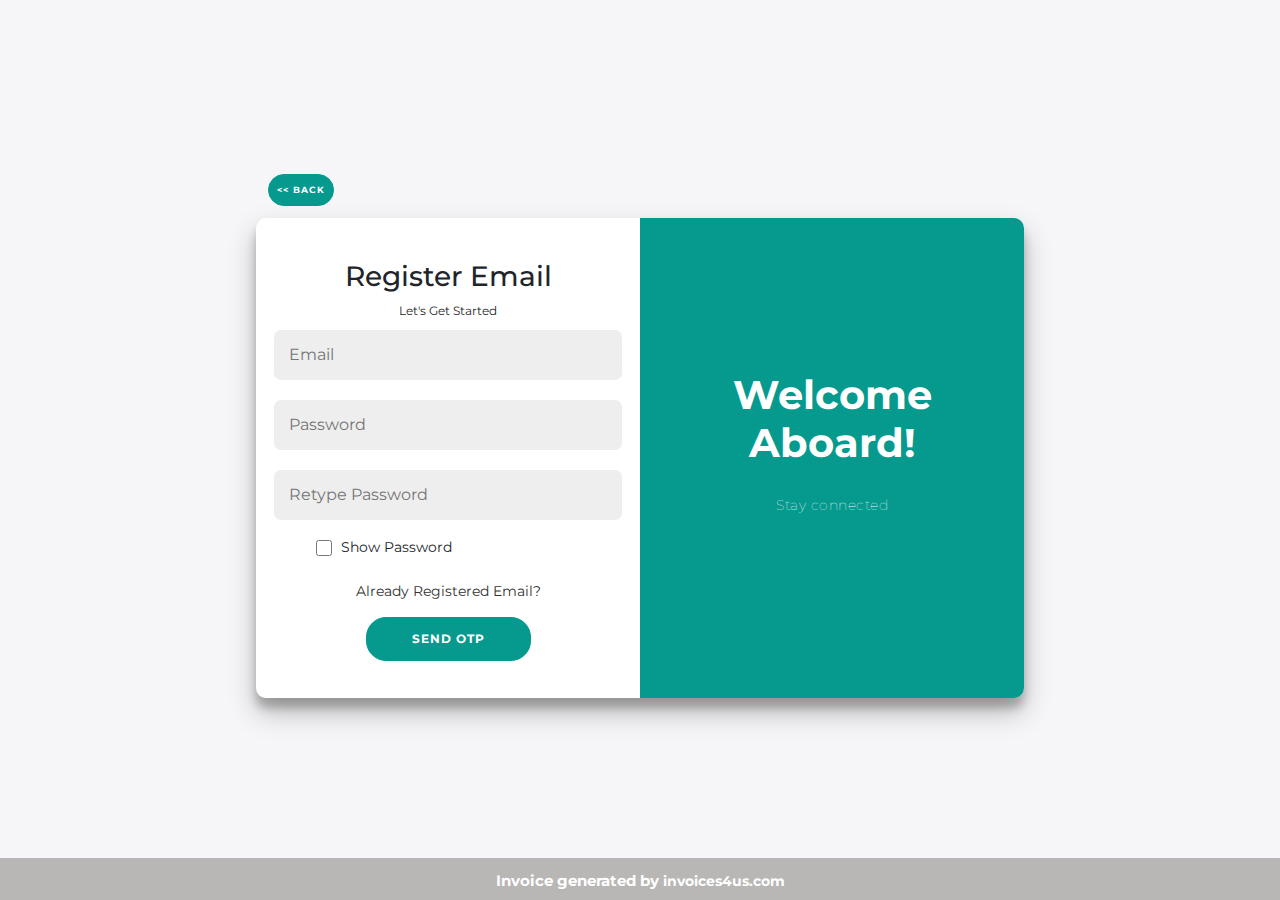
<file: addCompany.html>
<!DOCTYPE html>
<html lang="en">
<head>
  <meta charset="UTF-8">
  <meta http-equiv="X-UA-Compatible" content="IE=edge">
  <meta name="viewport" content="width=device-width, initial-scale=1.0">
  <link rel="stylesheet" href="css/boxicons.min.css">
  <script src="scripts/url.js"></script>
  <script src="js/jquery-3.6.1.min.js"></script>
  <script src="js/bootstrap.min.js"></script>
  <script src="scripts/index.js"></script>
  <link rel="stylesheet" href="css/footer.css">


   <!-- Font-awesome link -->
   <link rel="stylesheet" href="https://cdnjs.cloudflare.com/ajax/libs/font-awesome/4.7.0/css/font-awesome.min.css">

   <script src="https://cdn.jsdelivr.net/npm/bootstrap@5.1.3/dist/js/bootstrap.bundle.min.js"
  integrity="sha384-ka7Sk0Gln4gmtz2MlQnikT1wXgYsOg+OMhuP+IlRH9sENBO0LRn5q+8nbTov4+1p"
  crossorigin="anonymous"></script>
  <title>Register Company</title>

  <link rel="icon" href="/images/logo_transparent.png" type="image/icon type">
  <link rel="stylesheet" href="css/style.css">
  <link href="css/bootstrap.min.css" rel="stylesheet">

  <link rel="stylesheet" href="css/styleLogin.css">
</head>
<style>
    .blink {
      background-color: #1c87c9;
      -webkit-border-radius: 60px;
    }
    @keyframes glowing {
      0% {
        background-color: #56debe;
        box-shadow: 0 0 5px #56debe;
      }
      50% {
        background-color: #2db6aa;
        box-shadow: 0 0 20px #2db6aa;
      }
      100% {
        background-color: #56debe;
        box-shadow: 0 0 5px #56debe;
      }
    }
    .blink {
      animation: glowing 1300ms infinite;
    }
  </style>
<script>
    if (!localStorage.getItem('token')) {
      window.location.href = 'register.html'; 
    }
  </script>
<body onload="getCompanyInfo(),getRegisterEmail()">

<button class="back-btn" onclick="history.back()"><< Back</button>

<div class="icon">
	<svg xmlns="http://www.w3.org/2000/svg" width="16" height="16" fill="currentColor"
		class="bi bi-info-circle blink" viewBox="0 0 16 16" id="myinfo"
		style="margin-left: 42rem; margin-top: -50px;color: #069A8E;">
		<path d="M8 15A7 7 0 1 1 8 1a7 7 0 0 1 0 14zm0 1A8 8 0 1 0 8 0a8 8 0 0 0 0 16z" />
		<path
			d="m8.93 6.588-2.29.287-.082.38.45.083c.294.07.352.176.288.469l-.738 3.468c-.194.897.105 1.319.808 1.319.545 0 1.178-.252 1.465-.598l.088-.416c-.2.176-.492.246-.686.246-.275 0-.375-.193-.304-.533L8.93 6.588zM9 4.5a1 1 0 1 1-2 0 1 1 0 0 1 2 0z" />
	</svg>
</div>

<div class="container" id="container">
	<div class="form-container sign-in-container" >
		<form action="#">
			<h4><b>Register Company</b></h4>
			<span>Add Your Company Information</span>
			
			<input type="email" style="padding: 4px; padding-left: 10px" id="email" placeholder="Email" />
			<input type="text" style="padding: 4px; padding-left: 10px" id="companyName" placeholder="Company Name" />
			<input type="text" style="padding: 4px; padding-left: 10px" id="address" placeholder="Company Address" />
			
      <div style="display: grid; grid-template-columns: auto auto; gap: 10px;">
			  <input type="text" style="padding: 4px; padding-left: 10px" id="phone" name="company_phone" placeholder="Phone No" value="" />
		
			  <input type="text" style="padding: 4px; padding-left: 10px" id="gstin" name="gst" placeholder="Gst/Tin" minlength="12" maxlength="15" title="Enter Registered Company Verified Number, eg: gst no, tin no"/>
      </div>
      <textarea style="background-color: #eee;border: none;border-radius: 7px;padding: 13px 15px;
      margin: 10px 0;width: 100%;padding: 4px; padding-left: 10px;" id="terms" name="comp_terms" placeholder="Terms and Conditions" title="Enter company's terms and conditions"></textarea>
      
              <input type="hidden" value="123.456" name="ip_address" id="ip_address" >
			
              <br>
	
			<button style="padding: 10px;width:100%" onclick="validateAddCompany()" id="addCompany">Done</button>
		  </form>
	</div>
	<div class="overlay-container">
		<div class="overlay">			
			<div class="overlay-panel overlay-right">
				<h1>Invoices4us</h1>
				<p>Invoices are now way more faster then you think</p>
			</div>
		</div>
	</div>
</div>

<div>
	<footer class="footer-login mt-5">
		<div class="container-fluid text-center mt-1 pb-2 pt-2">
			<div class="row">
				<span class="footer-content">Invoice generated by <a style="font-weight: bold;
					color: white;text-decoration: none;" href="http://invoices4us.com/">invoices4us.com</a></span>
			</div>
		</div>
	</footer>
</div>
</body>

<div id="infoModal" class="modal" tabindex="-1" role="dialog">
  <div class="modal-dialog" role="document">
      <div class="modal-content">
          <div class="modal-header">
              <h5 class="modal-title">Information</h5>
          </div>
          <div class="modal-body" style="padding: 1rem;">
              <p style="margin: 0;">
                  1. Enter phone number with country code<br>
                  2. Enter registered company number as gst or tin number (optional) <br>
                  eg: Axin38zsodh4 [ length limit of minimun-12 and max-15 characters ]<br>
                  3. Enter Terms and conditions for the company<br>
                  eg: No return of products are applicable or company is not responsible for any damage after purchase<br>
                  4. All fields are editable while creating invoice or work order except registered email id
              </p>
          </div>
          <div class="modal-footer">
              <span onclick="closeModal()" style="cursor: pointer; font-size: 12px; padding: 4px; background-color: #069A8E; color: #fff;">
                  Close
              </span>
          </div>
      </div>
  </div>
</div>


</html>
 
  <script>
   function validateAddCompany() {
    var comp_email = document.getElementById('email').value;
    var Company_name = document.getElementById('companyName').value;
    var company_add = document.getElementById('address').value;
    var company_phone = document.getElementById('phone').value;
    var comp_terms = document.getElementById('terms').value;
    var gstin = document.getElementById('gstin').value.length;
    
    if (!comp_email || !Company_name || !company_add || !company_phone || !comp_terms) {
        alert('All fields are required.');
        return;
    }
    
    // Validate phone number (maximum length of 15 digits)
    var phoneNumberRegex = /^$|^\+?[1-9][0-9]{9,12}$/;
    if (!phoneNumberRegex.test(company_phone)) {
        alert('Invalid phone number');
        return;
    }
    addCompanyInfo();
}



  // working for information icon 
    document.getElementById("myinfo").addEventListener("click", function() {
        var modal = document.getElementById("infoModal");
        modal.style.display = "block";
    });

    var closeButton = document.querySelector("#infoModal .close");
    closeButton.addEventListener("click", function() {
        var modal = document.getElementById("infoModal");
        modal.style.display = "none";
    });

    window.addEventListener("click", function(event) {
        var modal = document.getElementById("infoModal");
        if (event.target == modal) {
            modal.style.display = "none";
        }
    });

    function closeModal() {
        var modal = document.getElementById("infoModal");
        modal.style.display = "none";
    }

  </script>
</file>
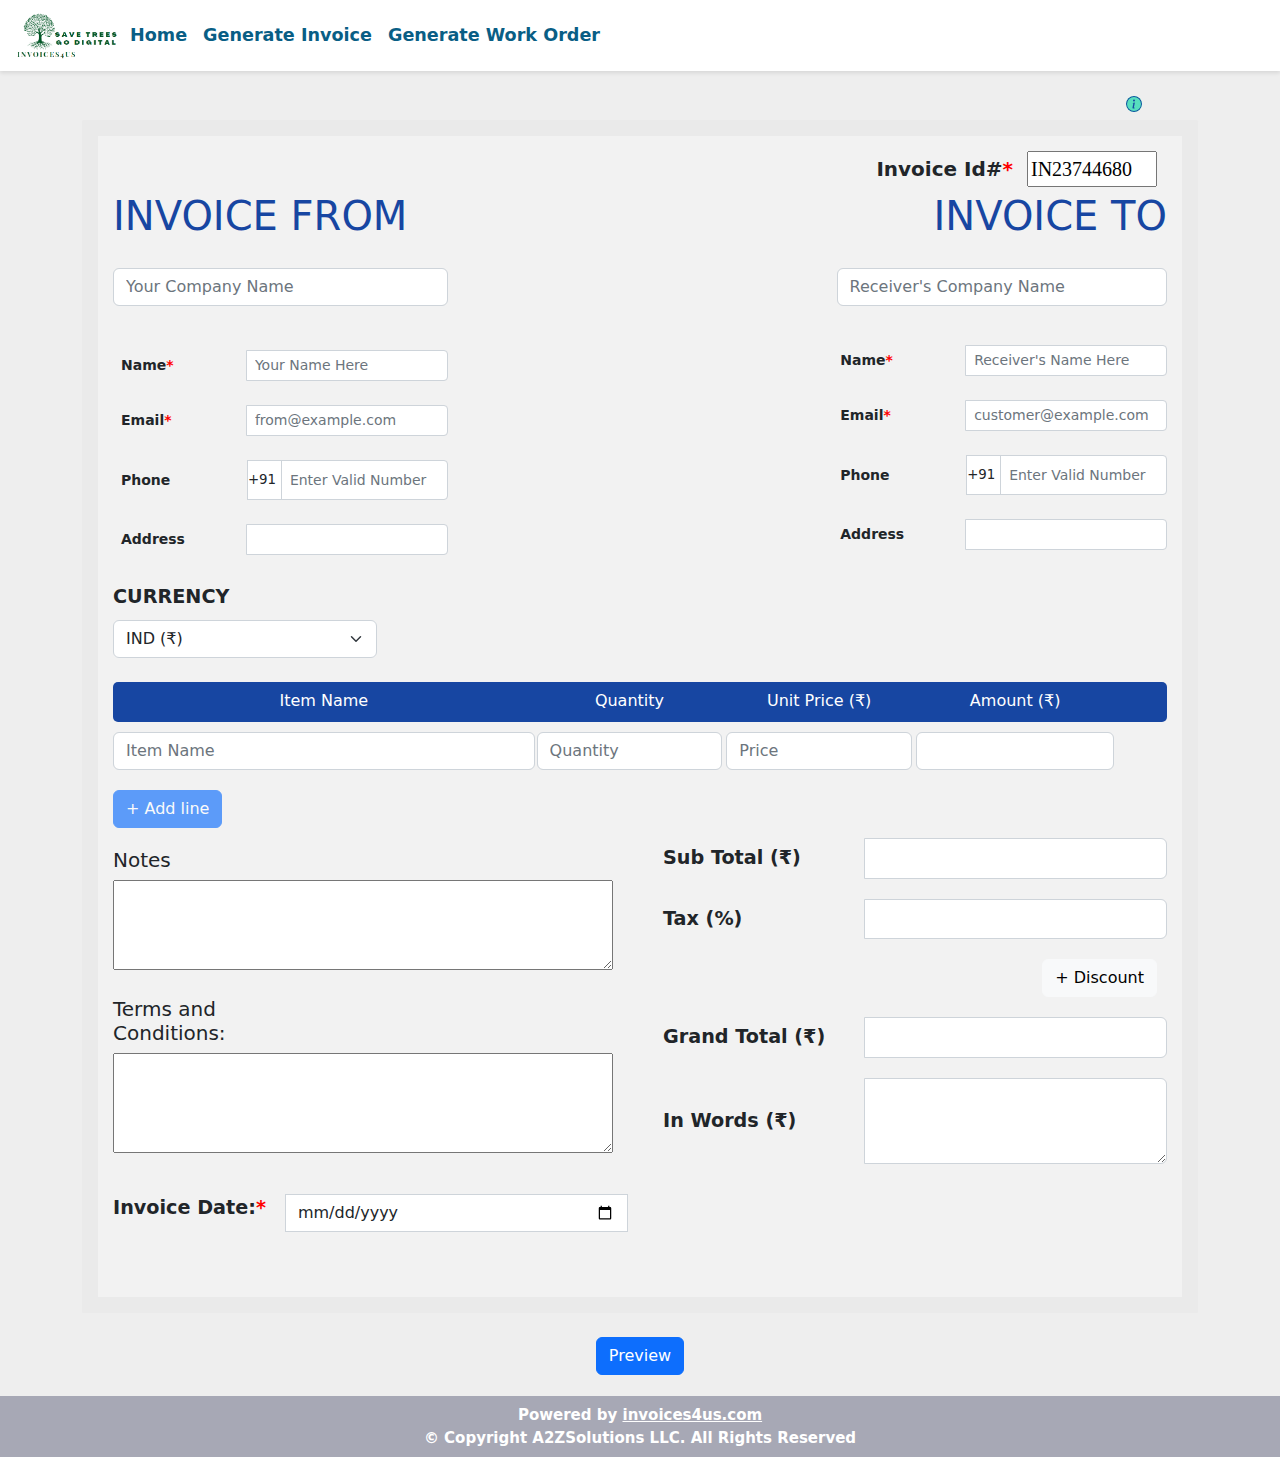
<file: invoice.html>
<!DOCTYPE html>
<html lang="en" dir="ltr">

<head>
  <meta charset="utf-8">
  <meta name="viewport" content="width=device-width, initial-scale=1.0">
  <title>Invoice</title>
  <link rel="icon" href="/images/logo_transparent.png" type="image/icon type">
  <!-- Favicons -->

  <!-- CSS only -->

  <link rel="stylesheet" href="https://cdnjs.cloudflare.com/ajax/libs/font-awesome/4.7.0/css/font-awesome.min.css">

  <script src="https://cdn.jsdelivr.net/npm/bootstrap@5.1.3/dist/js/bootstrap.bundle.min.js"
    integrity="sha384-ka7Sk0Gln4gmtz2MlQnikT1wXgYsOg+OMhuP+IlRH9sENBO0LRn5q+8nbTov4+1p"
    crossorigin="anonymous"></script>

  <link href="css/bootstrap.min.css" rel="stylesheet">
  <link rel="stylesheet" href="css/style.css">
  <link rel="stylesheet" href="css/footer.css">
  <script src="js/jquery-3.6.1.min.js"></script>
  <script src="js/bootstrap.min.js"></script>
  <script src="scripts/invoice.js"></script>
  <script src="scripts/url.js"></script>
  <script src="scripts/index.js"></script>

  <!-- <script type="text/javascript">
    function preback(){window.history.forward();}
    setTimeout("preback()",0);
    window.onunload=function(){null};
</script> -->
  <!-- <script>
  
  window.onload = function () {
      // if (localStorage.getItem("token") == null) {
      //   window.location.href = window.location.protocol + "//" + window.location.host + "/login.html";

      // }
       if(localStorage.getItem("token") != null) {
        // this is to populate invoice sender company data
        getCompanyInfo();
        concole.log("on load");
      }
    }
  
</script> -->
  <style>
    @media (min-width: 1024px) {
      #add-company {
        margin-left: 27rem !important;
      }

      #login-link {
        margin-left: 48rem !important;
      }
    }
  </style>

  <style>
    .blink {
      background-color: #56debe;
      -webkit-border-radius: 60px;

    }

    @keyframes glowing {
      0% {
        background-color: #1c87c9;
        box-shadow: 0 0 5px #1c87c9;
      }

      50% {
        background-color: #1c87c9;
        box-shadow: 0 0 20px #1c87c9;
      }

      100% {
        background-color: #1c87c9;
        box-shadow: 0 0 5px #1c87c9;
      }
    }

    .blink {
      animation: glowing 1300ms infinite;
    }

    .icon {
      margin-top: 25px;
      margin-left: 88rem;
    }

    /* media query info button*/
    @media (min-width:1601px) and (max-width:2000px) {
      .icon {
        margin-top: 25px;
        margin-left: 80%;
      }
    }

    @media (min-width:1421px) and (max-width:1600px) {
      .icon {
        margin-top: 25px;
        margin-left: 89%;
      }
    }

    @media (min-width:1100px) and (max-width:1420px) {
      .icon {
        margin-top: 25px;
        margin-left: 88%;
      }
    }

    @media (min-width:400px) and (max-width:1099px) {
      .icon {
        margin-top: 25px;
        margin-left: 88%;
      }
    }

    @media (min-width:200px) and (max-width:400px) {
      .icon {
        margin-top: 25px;
        margin-left: 88%;
      }
    }
  </style>
  <!-- <script>
  function updateLinkText() {
  var company_name = localStorage.getItem('companyName');
  var linkElement = document.getElementById('add-company');
  if (company_name === null) {
    linkElement.innerText = "Add Company";
  } else {
    linkElement.innerText = "Edit Company";
  }
}

  window.addEventListener('DOMContentLoaded', function() {
    updateLinkText();
  });

  </script> -->
</head>

<body onload="uniqueId(),getCompanyInfo(),getRegisterEmail()">
  <nav class="navbar navigation navbar-expand-lg navbar-light navbar-css">
    <a href="index.html">
      <img src="/images/Invoices4Us-logos_dark.png" alt="Home" style="width: 110px; height: 55px;">
    </a>
    <button class="navbar-toggler" type="button" data-toggle="collapse" data-target="#navbarNavAltMarkup"
      aria-controls="navbarNavAltMarkup" aria-expanded="false" aria-label="Toggle navigation">
      <span class="navbar-toggler-icon"></span>
    </button>
    <div class="collapse navbar-collapse" id="navbarNavAltMarkup">
      <div class="navbar-nav">
        <a class="nav-item nav-link nav-hov active" style="color:#095e85;" href="index.html">Home</a>
        <a class="nav-item nav-link nav-hov active" style="color:#095e85;" href="invoice.html">Generate Invoice</a>
        <a class="nav-item nav-link nav-hov" style="color:#095e85;" href="workorder.html">Generate Work Order</a>
      </div>
    </div>
    </div>
  </nav>

  <!--info button-->
  <div class="icon">
    <svg xmlns="http://www.w3.org/2000/svg" width="16" height="16" fill="currentColor" class="bi bi-info-circle blink"
      viewBox="0 0 16 16" id="myinfo" style=" margin-top: -10px;color: #1746A2;">
      <path d="M8 15A7 7 0 1 1 8 1a7 7 0 0 1 0 14zm0 1A8 8 0 1 0 8 0a8 8 0 0 0 0 16z" />
      <path
        d="m8.93 6.588-2.29.287-.082.38.45.083c.294.07.352.176.288.469l-.738 3.468c-.194.897.105 1.319.808 1.319.545 0 1.178-.252 1.465-.598l.088-.416c-.2.176-.492.246-.686.246-.275 0-.375-.193-.304-.533L8.93 6.588zM9 4.5a1 1 0 1 1-2 0 1 1 0 0 1 2 0z" />
    </svg>
  </div>

  <!-- Navigation Bar Ends -->
  <div class="container" id="invoice-txt">
    <section>
      <div class="card" style="background-color: #EAEAEA;">
        <div class="card-body">

          <div class="my-invoice">
            <div class="invoice overflow-auto">
              <div style="min-width: 280px;">
                <main>
                  <div class="row contacts">
                    <div class="unique">
                      <div style="width: 50%;"></div>
                      <div class="id">
                        <span class="invoice_id" style="font-size: 20px;">Invoice Id#<span
                            class="required">*&nbsp;</span>
                          <input
                            style="width: 130px;font-size:20px;margin-left: auto;margin-right: 10px;font-family:bold;"
                            oninput="error_less()" id="unique_id" maxlength="15"
                            onkeypress="return /[a-zA-Z0-9. ]/i.test(event.key)">
                        </span>
                      </div>
                      <div style="text-align: right; margin-right: 9px;"><strong style="color: red;"
                          id="msgID_err"></strong></div>
                    </div>
                    <div class="col-lg-6 col-md-12 col-sm-12 container left_one">
                      <h1 class="invoice_e" style="color: #1746A2;">INVOICE FROM</h1>
                      <div class="input-group title">
                        <input id="companyName" type="text" class="form-control" oninput="error_less()"
                          aria-label="Sizing example input" aria-describedby="inputGroup-sizing-lg"
                          placeholder="Your Company Name" onkeypress="return true">

                      </div>
                      <span id="msgSenderCompanyName" class="msgSpan"></span>

                      <div class="input-group input-group-sm mb-3 name">
                        <span class="input-group-text" id="inputGroup-sizing-sm">Name<span
                            class="required">*</span></span>
                        <input id="contactName" type="text" class="form-control" oninput="error_less()"
                          aria-label="Sizing example input" placeholder="Your Name Here"
                          aria-describedby="inputGroup-sizing-sm" onkeypress="return /[a-zA-Z0-9. ]/i.test(event.key)">
                      </div>
                      <span id="msgSenderContactName" class="msgSpan"></span>

                      <div class="input-group input-group-sm mb-3 middle-box email">
                        <span class="input-group-text" id="inputGroup-sizing-sm">Email<span
                            class="required">*</span></span>
                        <input id="email" type="text" class="form-control" oninput="error_less()"
                          aria-label="Sizing example input" aria-describedby="inputGroup-sizing-sm"
                          placeholder="from@example.com" onkeypress="return /[a-zA-Z0-9@._. ]/i.test(event.key)">
                      </div>
                      <span id="msgSenderMail" class="msgSpan"> </span>

                      <div class="input-group input-group-sm mb-3 middle-box phone ">
                        <span class="input-group-text" id="inputGroup-sizing-sm">Phone<span></span></span>

                        <select name="countryCode" id="areaCode" class="form-control"
                          style="text-align: left;font-size: smaller; border-radius: 0;max-width:35px;padding:0px;margin:0px;height:40px;"
                          onchange="Select()">
                          <!-- <option value="">Select</option> -->
                          <option data-countryCode="IN" value="91"><span>+91 &nbsp;&nbsp;&nbsp;India</span></option>
                          <option data-countryCode="US" value="1">+1 &nbsp;&nbsp;&nbsp;&nbsp;USA</option>
                          <option data-countryCode="US" value="44">+44 &nbsp;&nbsp;&nbsp; UK</option>
                          <option data-countryCode="DZ" value="213">+213 &nbsp;&nbsp;&nbsp;Algeria</option>
                          <option data-countryCode="AR" value="54">+54&nbsp;&nbsp;&nbsp;&nbsp;&nbsp;Argentina</option>
                          <option data-countryCode="AU" value="61">+61 &nbsp;&nbsp;&nbsp; Australia</option>
                          <option data-countryCode="AT" value="43">+43&nbsp;&nbsp;&nbsp;&nbsp;&nbsp;Austria</option>
                          <option data-countryCode="BD" value="880">+880&nbsp;&nbsp;&nbsp;Bangladesh</option>
                          <option data-countryCode="CA" value="1">+1&nbsp;&nbsp;&nbsp;&nbsp;&nbsp;Canada</option>
                          <option data-countryCode="CF" value="236">+236&nbsp;&nbsp;&nbsp;Central African Republic
                          </option>
                          <option data-countryCode="CN" value="86">+86&nbsp;&nbsp;&nbsp;&nbsp;&nbsp;China</option>
                          <option data-countryCode="DE" value="49">+49&nbsp;&nbsp;&nbsp;&nbsp;&nbsp;Germany</option>
                          <option data-countryCode="HK" value="852">+852&nbsp;&nbsp;&nbsp;Hong Kong</option>
                          <option data-countryCode="IS" value="354">+354&nbsp;&nbsp;&nbsp;Iceland</option>
                          <option data-countryCode="ID" value="62">+62&nbsp;&nbsp;&nbsp;&nbsp;&nbsp;Indonesia</option>
                          <option data-countryCode="IR" value="98">+98&nbsp;&nbsp;&nbsp;Iran</option>
                          <option data-countryCode="IQ" value="964">+964&nbsp;&nbsp;&nbsp;Iraq</option>
                          <option data-countryCode="IE" value="353">+353&nbsp;&nbsp;&nbsp;Ireland</option>
                          <option data-countryCode="IL" value="972">+972&nbsp;&nbsp;&nbsp;Israel</option>
                          <option data-countryCode="IT" value="39">+39&nbsp;&nbsp;&nbsp;&nbsp;&nbsp;Italy</option>
                          <option data-countryCode="JM" value="1876"> +1876&nbsp;&nbsp;&nbsp; Jamaica</option>
                          <option data-countryCode="NP" value="977"> +977&nbsp;&nbsp;&nbsp;Nepal</option>
                          <option data-countryCode="NL" value="31"> +31&nbsp;&nbsp;&nbsp;&nbsp;&nbsp;Netherlands
                          </option>
                          <option data-countryCode="NZ" value="64"> +64&nbsp;&nbsp;&nbsp;&nbsp;&nbsp;New Zealand
                          </option>
                          <option data-countryCode="QA" value="974"> +974&nbsp;&nbsp;&nbsp;Qatar</option>
                          <option data-countryCode="RU" value="7"> +7&nbsp;&nbsp;&nbsp;&nbsp;&nbsp;Russia</option>
                          <option data-countryCode="SA" value="966"> +966&nbsp;&nbsp;&nbsp;Saudi Arabia</option>
                          <option data-countryCode="SG" value="65"> +65&nbsp;&nbsp;&nbsp;Singapore</option>
                          <option data-countryCode="ES" value="34"> +34&nbsp;&nbsp;&nbsp;&nbsp;&nbsp;Spain</option>
                          <option data-countryCode="LK" value="94"> +94&nbsp;&nbsp;&nbsp;&nbsp;&nbsp;Sri Lanka</option>
                          <option data-countryCode="SZ" value="268"> +268&nbsp;&nbsp;&nbsp;Swaziland</option>
                          <option data-countryCode="SE" value="46"> +46&nbsp;&nbsp;&nbsp;&nbsp;&nbsp;Sweden</option>
                          <option data-countryCode="UA" value="380"> +380&nbsp;&nbsp;&nbsp;Ukraine</option>
                          <option data-countryCode="AE" value="971"> +971&nbsp;&nbsp;&nbsp;United Arab Emirates</option>
                          <option data-countryCode="UY" value="598"> +598&nbsp;&nbsp;&nbsp;Uruguay</option>
                          <option data-countryCode="UZ" value="7"> +7&nbsp;&nbsp;&nbsp;&nbsp;&nbsp;&nbsp;Uzbekistan
                          </option>
                          <option data-countryCode="VN" value="84"> +84&nbsp;&nbsp;&nbsp;&nbsp;&nbsp;Vietnam</option>
                          <option data-countryCode="ZW" value="263"> +263&nbsp;&nbsp;&nbsp;Zimbabwe</option>
                        </select>
                        <input id="phone" type="type" inputmode="numeric" class="form-control" oninput="error_less()"
                          aria-label="Sizing example input" aria-describedby="inputGroup-sizing-sm"
                          placeholder="Enter Valid Number" onkeypress="return /[0-9]/i.test(event.key)">
                      </div>
                      <span class="msgSpan"> </span>
                      <span id="msgSenderPhone" class="msgSpan"> </span>

                      <div class="input-group input-group-sm mb-3 address">
                        <span class="input-group-text" id="inputGroup-sizing-sm address">Address</span>
                        <input id="address" type="text" class="form-control" aria-label="Sizing example input"
                          aria-describedby="inputGroup-sizing-sm">
                      </div>
                    </div>

                    <div class="col-lg-6 col-md-12 col-sm-12 container right_one">
                      <h1 class="invoice_e" style="color: #1746A2;">INVOICE TO</h1>
                      <div class="input-group work1">
                        <input id="rCompanyName" type="text" class="form-control" oninput="error_less()"
                          aria-label="Sizing example input" aria-describedby="inputGroup-sizing-lg"
                          placeholder="Receiver's Company Name" onkeypress="return /[a-zA-Z0-9. ]/i.test(event.key)">
                      </div>
                      <span id="msgReceiverCompanyName" class="msgSpan"> </span>

                      <div class="input-group input-group-sm mb-3 right">
                        <span class="input-group-text" id="inputGroup-sizing-sm">Name<span
                            class="required">*</span></span>
                        <input id="rName" type="text" class="form-control" oninput="error_less()"
                          aria-label="Sizing example input" placeholder="Receiver's Name Here"
                          aria-describedby="inputGroup-sizing-sm" onkeypress="return /[a-zA-Z0-9. ]/i.test(event.key)">
                      </div>
                      <span id="msgReceiverContactName" class="msgSpan"> </span>

                      <div class="input-group input-group-sm mb-3 middle-box right">
                        <span class="input-group-text" id="inputGroup-sizing-sm">Email<span
                            class="required">*</span></span>
                        <input id="rEmail" type="text" class="form-control" oninput="error_less()"
                          aria-label="Sizing example input" aria-describedby="inputGroup-sizing-sm"
                          placeholder="customer@example.com" onkeypress="return /[a-zA-Z0-9@._. ]/i.test(event.key)">
                      </div>
                      <span id="msgReceiverMail" class="msgSpan"> </span>

                      <div class="input-group input-group-sm mb-3 middle-box right">
                        <span class="input-group-text" id="inputGroup-sizing-sm">Phone<span></span></span>

                        <select name="countryCode" id="areaCodeR" class="form-control"
                          style="max-width:35px;padding:0px;margin:0px;height:40px;text-align: left;font-size: smaller; border-radius: 0;"
                          onchange="Selectr()">
                          <!-- <option value="">Select</option> -->
                          <option data-countryCode="IN" value="91"><span>+91 &nbsp;&nbsp;&nbsp; IND </span></option>
                          <option data-countryCode="US" value="1">+1 &nbsp;&nbsp;&nbsp;&nbsp;&nbsp;USA</option>
                          <option data-countryCode="US" value="44">+44 &nbsp;&nbsp;&nbsp;&nbsp; UK</option>
                          <option data-countryCode="DZ" value="213">+213 &nbsp;&nbsp;&nbsp;Algeria</option>
                          <option data-countryCode="AR" value="54">+54&nbsp;&nbsp;&nbsp;&nbsp;Argentina</option>
                          <option data-countryCode="AU" value="61">+61 &nbsp;&nbsp;&nbsp;&nbsp; Australia</option>
                          <option data-countryCode="AT" value="43">+43&nbsp;&nbsp;&nbsp;&nbsp;&nbsp;Austria</option>
                          <option data-countryCode="BD" value="880">+880&nbsp;&nbsp;&nbsp;Bangladesh</option>
                          <option data-countryCode="CA" value="1">+1&nbsp;&nbsp;&nbsp;&nbsp;&nbsp;Canada</option>
                          <option data-countryCode="CF" value="236">+236&nbsp;&nbsp;&nbsp;Central African Republic
                          </option>
                          <option data-countryCode="CN" value="86">+86&nbsp;&nbsp;&nbsp;&nbsp;&nbsp;China</option>
                          <option data-countryCode="DE" value="49">+49&nbsp;&nbsp;&nbsp;&nbsp;&nbsp;Germany</option>
                          <option data-countryCode="HK" value="852">+852&nbsp;&nbsp;&nbsp;Hong Kong</option>
                          <option data-countryCode="IS" value="354">+354&nbsp;&nbsp;&nbsp;Iceland</option>
                          <option data-countryCode="ID" value="62">+62&nbsp;&nbsp;&nbsp;&nbsp;&nbsp;Indonesia</option>
                          <option data-countryCode="IR" value="98">+98&nbsp;&nbsp;&nbsp;&nbsp;&nbsp;Iran</option>
                          <option data-countryCode="IQ" value="964">+964&nbsp;&nbsp;&nbsp;Iraq</option>
                          <option data-countryCode="IE" value="353">+353&nbsp;&nbsp;&nbsp;Ireland</option>
                          <option data-countryCode="IL" value="972">+972&nbsp;&nbsp;&nbsp;Israel</option>
                          <option data-countryCode="IT" value="39">+39&nbsp;&nbsp;&nbsp;&nbsp;&nbsp;Italy</option>
                          <option data-countryCode="JM" value="1876"> +1876&nbsp;&nbsp;&nbsp; Jamaica</option>
                          <option data-countryCode="NP" value="977"> +977&nbsp;&nbsp;&nbsp;Nepal</option>
                          <option data-countryCode="NL" value="31"> +31&nbsp;&nbsp;&nbsp;&nbsp;&nbsp;Netherlands
                          </option>
                          <option data-countryCode="NZ" value="64"> +64&nbsp;&nbsp;&nbsp;&nbsp;&nbsp;New Zealand
                          </option>
                          <option data-countryCode="QA" value="974"> +974&nbsp;&nbsp;&nbsp;Qatar</option>
                          <option data-countryCode="RU" value="7"> +7&nbsp;&nbsp;&nbsp;&nbsp;&nbsp;Russia</option>
                          <option data-countryCode="SA" value="966"> +966&nbsp;&nbsp;&nbsp;Saudi Arabia</option>
                          <option data-countryCode="SG" value="65"> +65&nbsp;&nbsp;&nbsp;&nbsp;&nbsp;Singapore</option>
                          <option data-countryCode="ES" value="34"> +34&nbsp;&nbsp;&nbsp;&nbsp;&nbsp;Spain</option>
                          <option data-countryCode="LK" value="94"> +94&nbsp;&nbsp;&nbsp;&nbsp;&nbsp;Sri Lanka</option>
                          <option data-countryCode="SZ" value="268"> +268&nbsp;&nbsp;&nbsp;&nbsp;&nbsp;Swaziland
                          </option>
                          <option data-countryCode="SE" value="46"> +46&nbsp;&nbsp;&nbsp;&nbsp;Sweden</option>
                          <option data-countryCode="UA" value="380"> +380&nbsp;&nbsp;&nbsp;Ukraine</option>
                          <option data-countryCode="AE" value="971"> +971&nbsp;&nbsp;&nbsp;United Arab Emirates</option>
                          <option data-countryCode="UY" value="598"> +598&nbsp;&nbsp;&nbsp;Uruguay</option>
                          <option data-countryCode="UZ" value="7"> +7&nbsp;&nbsp;&nbsp;&nbsp;&nbsp;Uzbekistan</option>
                          <option data-countryCode="VN" value="84"> +84&nbsp;&nbsp;&nbsp;&nbsp;&nbsp;Vietnam</option>
                          <option data-countryCode="ZW" value="263"> +263&nbsp;&nbsp;&nbsp;&nbsp;&nbsp;Zimbabwe</option>
                        </select>

                        <input id="rPhone" type="tel" inputmode="numeric" class="form-control" oninput="error_less()"
                          aria-label="Sizing example input" aria-describedby="inputGroup-sizing-sm"
                          placeholder="Enter Valid Number" onkeypress="return /[0-9]/i.test(event.key)">
                      </div>
                      <span class="msgSpan"></span>
                      <span id="msgReceiverPhone" class="msgSpan"> </span>
                      <div class="input-group input-group-sm mb-3 right">
                        <span class="input-group-text" id="inputGroup-sizing-sm address">Address</span>
                        <input id="rAddress" type="text" class="form-control" aria-label="Sizing example input"
                          aria-describedby="inputGroup-sizing-sm">
                      </div>
                      <p class="error" id="error"></p>
                      <div><strong style="color: red;" id="lcompany_error"></strong></div>
                    </div>

                  </div>
                  <div class="input-group-currency mb-2 mt-2">
                    <span class="" id="currency">CURRENCY</span>
                    <select class="form-select mt-2 mb-4" id="currencySelect" onchange="currency_select()">
                      <option value="USD" selected="selected" label="USD ($)">USD ($)</option>
                      <option value="IND" selected="selected" label="IND (₹)">IND (₹)
                    </select>
                  </div>


                  <div class="table_"
                    style="margin-bottom: 10px;background-color: #1746A2;color: white; text-align: center; border-radius: 5px; margin-top: 1rem;">
                    <div class="thead" style="padding-top: 7px;">

                      <div class="description_div"><span>Item Name</span></div>
                      <div class="calculation_div">
                        <div style="width:30%; "><span>Quantity</span></div>
                        <div style="width: 30%; "><span id="unitChange">Unit Price (₹)</span></div>
                        <div style="width: 32%;"><span id="amountChange">Amount (₹)</span></div>
                        <div style="width: 8%;"><span scope="col"></span></div>
                      </div>
                    </div>
                  </div>


                  <div id="tbl">
                    <div id="row1" class="table-row" style="margin-bottom: 10px;">

                      <div class="description_div"><input id="description1" type="Description" name="Description"
                          class="form-control input" oninput="error_less()" placeholder="Item Name"
                          style=" text-align: left;"></div>

                      <div class="calculation_div">
                        <div style="width: 30%; padding:0px 2px 0px 2px;"><input id="quantity1" type="number"
                            name="number" class="form-control input" min="1" placeholder="Quantity"
                            style=" text-align: left;" oninput="addNRows(1),calculateGrandTotal(), error_less()"
                            onkeypress="return /[0-9]/i.test(event.key)"></div>
                        <div style="width: 30%; padding:0px 2px 0px 2px;"><input id="amount1" type="number"
                            name="Amount" class="form-control " min="1" placeholder="Price" style=" text-align: left;"
                            oninput="addNRows(1), calculateGrandTotal(),error_less()"
                            onkeypress="return /[0-9.]/i.test(event.key)"></div>
                        <div style="width: 32%; padding:0px 2px 0px 2px;"><input id="txtResult1" type="text"
                            class="form-control" style=" text-align: left;" name="TextBox3"
                            onkeypress="return /[]/i.test(event.key)" disabled></div>
                      </div>
                    </div>

                  </div>
                  <input type="button" style="margin-top: 10px;" class="button add_another btn btn-primary"
                    value="+ Add line" onclick="validate()" />
                  <span class="msgSpan" id="inv_item"></span>
                  <div class="flex">
                    <div class="note">
                      <div class="div" style="margin-bottom: 20px;">
                        <h5 class="comment">Notes</h5>
                        <textarea id="notes" name="name" rows="2" cols="30" style="width:500px; height:90px"
                          maxlength="500"></textarea>
                      </div>
                      <div class="div">
                        <h5 class="comment" style="width: 220px;">Terms and Conditions:</h5>
                        <textarea id="terms" name="name" rows="4" cols="30" style="width:500px; height:100px"
                          maxlength="500"></textarea>
                      </div>
                    </div>
                    <div class="calculation ">
                                            
                      <div class="sub input-group end mb-3" style="width: 100%">
                        <input class="input-group-text wosub" id="com_date" value="Sub Total (₹)" disabled />
                        <input id="subTotal" style="background-color: white;" type="number"
                          class="form-control inputGroup wosub" aria-label="Sizing example input"
                          aria-describedby="inputGroup-sizing-sm" disabled>
                      </div>
                      <div class="input-group end mb-3" style="width: 100%">
                        <span class="input-group-text wosub">Tax (%)</span>
                        <input id="tax" type="number" class="form-control inputGroup wosub" min="0"
                          aria-label="Sizing example input" aria-describedby="inputGroup-sizing-sm"
                          oninput="doSubTotal();calculateGrandTotal();valueCheck()"
                          onkeypress="return /[0-9.]/i.test(event.key)">
                      </div>
                      <div id="discountInput">
                      </div>
                      <div id="crossButton" class="cross-button">
                        <input type="button" class="btn add-tax btn-light" value="+ Discount" onclick="addDiscount()" />
                      </div>
                      <div class="input-group end mb-3" style="width: 100%">
                        <span class="input-group-text wosub" id="grand">Grand Total (₹)</span>

                        <input id="grandTotal" style="background-color: white;" type="number"
                          class="form-control inputGroup wosub" aria-label="Sizing example input"
                          aria-describedby="inputGroup-sizing-sm" disabled>
                      </div>

                      <div class="word input-group end mb-3" style="width: 100%">
                        <input class="input-group-text wosub" id="com_word" value="In Words (₹)" disabled />
                        <textarea id="subTotalWord" style="background-color: white;" type="number"
                          class="form-control inputGroup wosub" aria-label="Sizing example input"
                          aria-describedby="inputGroup-sizing-sm" rows="3" disabled></textarea>
                      </div>
                    </div>

                  </div>


                  <div class="input-group end input-group mb-3 dates">
                    <span class="input-group-text-date wosub indt" id="today_date">Invoice Date:<span
                        class="required">*</span></span>

                    <input id="date" placeholder="mm/dd/yyyy" type="date" class="form-control inputGroup wosub"
                      aria-label="Sizing example input" oninput="error_less(); validateDate();"
                      aria-describedby="inputGroup-sizing-sm">

                    <span class="msgSpan" id="inv_date" style="margin-left: 12px;"></span>
                  </div>
                  <input type="hidden" id="ipaddress"></input>

                  <!-- START: Here's the IP stuff -->
                  <script type="application/javascript">
                    function getIP(json) {
                      document.getElementById("ipaddress").value = json.ip;
                      console.log(json);

                      //time-zone
                      console.log("Time Zone: " + Intl.DateTimeFormat().resolvedOptions().timeZone);

                    }
                    $.getJSON('http://ip-api.com/json', function (data) {
                      console.log(("isp: " + data.isp));
                      console.log(("country: " + data.country));
                      console.log(("countryCode:" + data.countryCode));
                      // console.log(data);
                      // console.log("city:" +(data.city));
                      console.log(("regionName:" + data.regionName));
                      // document.getElementById("countryCodeIp").text = data.countryCode;
                    })
                  </script>
                  <script type="application/javascript"
                    src="https://api.ipify.org?format=jsonp&callback=getIP"></script>
                  <!-- END: IP Stuff -->
                  <p id="Signature"></p>
              </div>

              <div class="thanks">
                <!-- <div>Thank You For Your Business!</div> -->
              </div>

            </div>
            </main>
          </div>
          <!--DO NOT DELETE THIS div. IT is responsible for showing footer always at the bottom-->
          <div></div>
        </div>
      </div>


  </div>
  </section>
  <div class="buttons">

    <div class="preview"><button class="btn btn-primary preview" type="submit" id="previewbtn" onclick="validateInput()"
        style="color: #fff;">Preview</button></div>

  </div>
  </div>
  <div class="previewCss">
    <div id="previewP" style="display: none;"></div>
  </div>
  <div class="preview1" style="display: flex; justify-content: center;">
    <input type="button" id="back" class="btn" value="Edit"
      style="margin: 5px;background-color: #81a6f0; display: none;" onclick="togg();" />
    <button class="btn btn-primary" type="submit" id="submitbutton" style="margin: 5px; display: none;"><i
        class="submit"></i>Submit</button>
  </div>

  <!-- Footer Start -->
  <div>
    <footer class="footer-invoice mt-3">
      <div class="container-fluid text-center mt-1 pb-2 pt-2">
        <div class="row">
          <span class="footer-content">Powered by <a class="hyper-link"
              href="http://invoices4us.com/">invoices4us.com</a><br>&#169 Copyright A2ZSolutions LLC. All Rights
            Reserved</span>
        </div>
      </div>
    </footer>
  </div>
  <!-- Footer finish -->



  <script>
    $(document).ready(function () {
      $("#submitbutton").click(function (e) {
        e.preventDefault();
        if (localStorage.getItem("token") == null) {
          generateInvoice();
        } else {
          generateInvoiceSecured();
        }
      });
    });
    function togg() {
      let inv = document.getElementById("invoice-txt");
      let bt_i = document.getElementById("previewbtn");
      let subt = document.getElementById("submitbutton");
      let prw = document.getElementById("previewP");
      let bt_p = document.getElementById("back");
      if (inv.style.display != 'none') {
        inv.style.display = 'none'
        bt_i.style.display = 'none'
        subt.style.display = 'inline'
        prw.style.display = 'block'
        bt_p.style.display = 'block'
      } else {
        inv.style.display = 'block'
        bt_i.style.display = 'block'
        subt.style.display = 'none'
        prw.style.display = 'none'
        bt_p.style.display = 'none'
      }
    }
    let inputs = document.querySelectorAll(".input");
    let button = document.querySelector(".button");
    button.disabled = true; 

    for (let i = 0; i < inputs.length; i++) {
      inputs[i].addEventListener("input", stateHandle); 
    }

    function stateHandle() {

      let isFilled = true; // initialize flag to true
      for (let i = 0; i < inputs.length; i++) {
        if (inputs[i].value === "") {
          isFilled = false; // set flag to false if any input field is empty
          break;
        }
      }
      button.disabled = !isFilled; // enable/disable button based on flag
    }



    function validateDate() {
      var inputDate = new Date(document.getElementById("date").value);
      var today = new Date();

      if (inputDate > today) {
        document.getElementById("date").value = today.toISOString().split("T")[0];
      }
    }

    document.getElementById("date").setAttribute("max", new Date().toISOString().split("T")[0]);

  </script>
  <script>
    document.getElementById('log-out').addEventListener('click', function (e) {
      e.preventDefault();
      localStorage.removeItem('token');
      window.location.href = '/login.html';
    });

  </script>
</body>

<div id="infoModal" class="modal" tabindex="-1" role="dialog">
  <div class="modal-dialog" role="document">
    <div class="modal-content">
      <div class="modal-header">
        <h5 class="modal-title">Information</h5>
      </div>
      <div class="modal-body" style="padding: 1rem;">
        <p style="margin: 0;">
          1. Invoice Id must start with IN<br>
          2. Company Name and User Name must start with capital letter<br>
          eg: Abhjugy,TECHP,GJEH23,etc<br>
          3. Enter Terms and conditions for the company<br>
          eg: No return of products are applicable or company is not responsible for any damage after purchase<br>
          4. Item field must contain at least one item<br>
          5. Enter correct Email Id
        </p>
      </div>
      <div class="modal-footer">
        <span onclick="closeModal()"
          style="cursor: pointer; font-size: 12px; padding: 4px; background-color: #1c87c9; color: #fff;">
          Close
        </span>
      </div>
    </div>
  </div>
</div>

<script>
  // working for information icon
  document.getElementById("myinfo").addEventListener("click", function () {
    var modal = document.getElementById("infoModal");
    modal.style.display = "block";
  });

  var closeButton = document.querySelector("#infoModal .close");
  closeButton.addEventListener("click", function () {
    var modal = document.getElementById("infoModal");
    modal.style.display = "none";
  });

  window.addEventListener("click", function (event) {
    var modal = document.getElementById("infoModal");
    if (event.target == modal) {
      modal.style.display = "none";
    }
  });

  function closeModal() {
    var modal = document.getElementById("infoModal");
    modal.style.display = "none";
  }
</script>

</html>
</file>
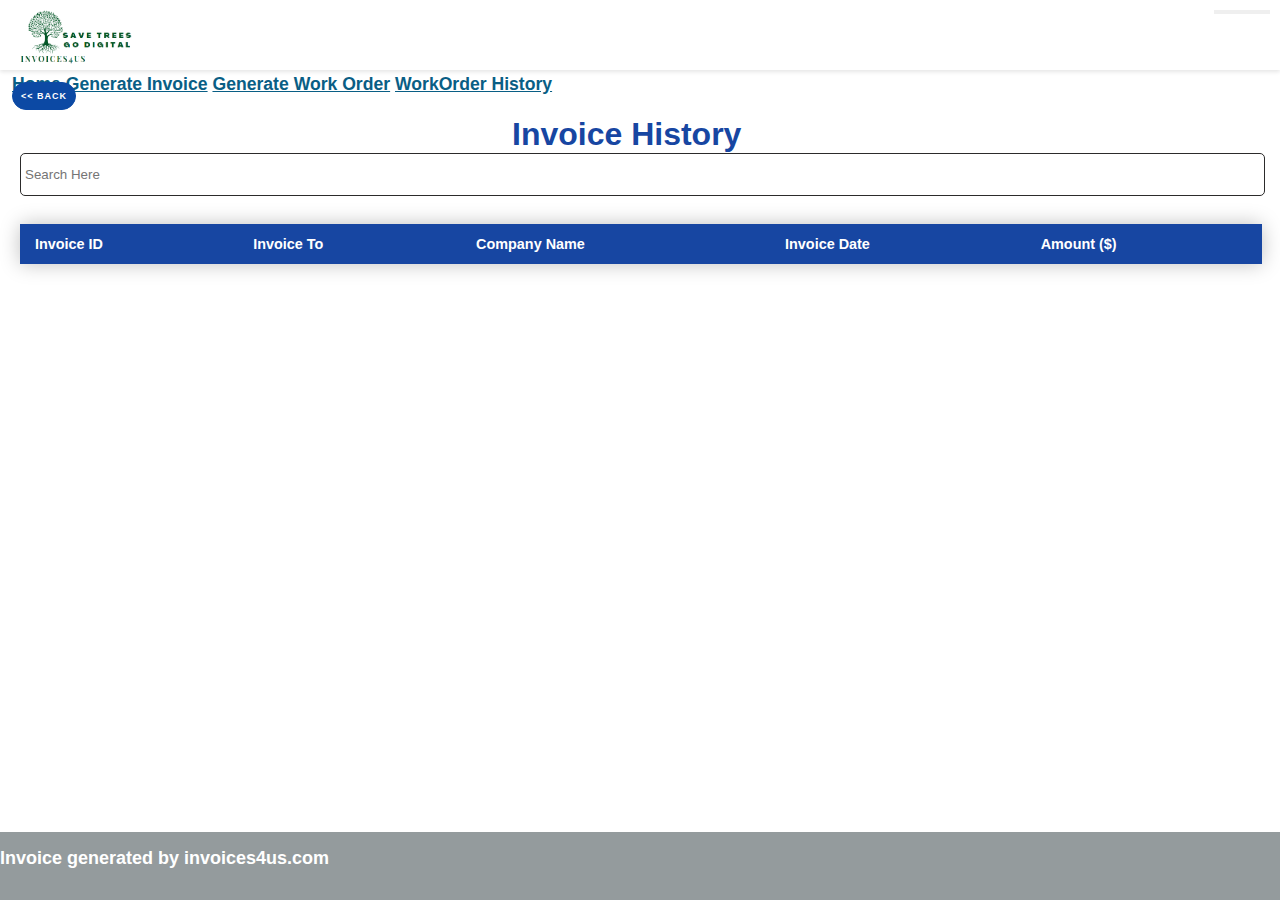
<file: invoiceRecord.html>
<!DOCTYPE html>
<html lang="en">

<head>

  <meta charset="UTF-8">
  <meta http-equiv="X-UA-Compatible" content="IE=edge">
  <meta name="viewport" content="width=device-width, initial-scale=1.0">
  <link rel="stylesheet" type="text/css"
    href="https://cdnjs.cloudflare.com/ajax/libs/font-awesome/6.3.0/css/all.min.css" />
  <script src="https://cdn.jsdelivr.net/npm/bootstrap@5.3.0-alpha1/dist/js/bootstrap.bundle.min.js"
    integrity="sha384-w76AqPfDkMBDXo30jS1Sgez6pr3x5MlQ1ZAGC+nuZB+EYdgRZgiwxhTBTkF7CXvN"
    crossorigin="anonymous"></script>
  <link href="https://cdn.jsdelivr.net/npm/bootstrap@5.3.0-alpha1/dist/css/bootstrap.min.css" rel="stylesheet"
    integrity="sha384-GLhlTQ8iRABdZLl6O3oVMWSktQOp6b7In1Zl3/Jr59b6EGGoI1aFkw7cmDA6j6gD" crossorigin="anonymous">

  <link rel="stylesheet" href="https://cdnjs.cloudflare.com/ajax/libs/font-awesome/6.4.0/css/all.min.css">


  <link rel="icon" href="/images/logo_transparent.png" type="image/icon type">
  <link rel="stylesheet" href="css/records.css">

  <link rel="stylesheet" href="css/pagination.css">

  <script src="js/jquery-3.6.1.min.js"></script>
  <script src="js/bootstrap.min.js"></script>
  <script src="scripts/invoice.js"></script>
  <script src="scripts/url.js"></script>
  <script src="scripts/index.js"></script>
  <title>Invoice History</title>

  <style>
    .back-btn {
      border-radius: 20px;
      border: 1px solid #0c49a4;
      background-color: #0c49a4;
      color: #FFFFFF;
      font-size: 12px;
      font-weight: bold;
      padding: 12px 45px;
      letter-spacing: 1px;
      text-transform: uppercase;
      transition: transform 80ms ease-in;
    }

    .back-btn:active {
      transform: scale(0.95);
    }

    .back-btn:focus {
      outline: none;
    }

    .back-btn {
      margin: 12px;
      margin-bottom: -10%;
      /* margin-right: 690px; */
      font-size: 9px;
      font-weight: light;
      padding: 8px;
      letter-spacing: 1px;
    }

    /* pagination */
    /* @media (max-width:1020px) {
      .container {
        margin-right: 10%;
        width: auto !important;
        display: flex;
      }
    } */
  </style>
</head>

<body onload="getInvoiceList()">

  <nav class="navbar navigation navbar-expand-lg navbar-light navbar-css">
    <div class="navbar-nav">
      <div class="new">
        <a href="index.html">
        <img src="/images/Invoices4Us-logos_dark.png" alt="Home"
          style="width: 122px; margin-top: 4px; margin-left: 3px; height: 65px; border-radius: 7px;">
        </a>
        <button class="navbar-toggler"
          style="width: 56px; right:0; position:absolute; margin-top:10px; margin-right:10px" type="button"
          data-toggle="collapse" data-target="#navbarNavAltMarkup" aria-controls="navbarNavAltMarkup"
          aria-expanded="false" aria-label="Toggle navigation">
          <span class="navbar-toggler-icon"></span>
        </button>
      </div>
      <div class="collapse navbar-collapse" id="navbarNavAltMarkup">
        <div class="navbar-nav">
          <a class="nav-item nav-link nav-hov " style="color:#095e85;" href="index.html">Home</a>
          <a class="nav-item nav-link nav-hov active" style="color:#095e85;" href="invoice.html">Generate
            Invoice</a>
          <a class="nav-item nav-link nav-hov " style="color:#095e85;" href="workorder.html">Generate Work Order</a>
          <a class="nav-item nav-link nav-hov " style="color:#095e85;" href="workorderRecord.html">WorkOrder
            History</a>
        </div>
      </div>
    </div>
    </div>
  </nav>
  <!-- backbutton -->
  <button class="back-btn" onclick="history.back()">
    << Back</button>
      <!-- main content starts here -->
      <h1 id="invoice-heading">Invoice History</h1>
      <input type="text" id="myInput" placeholder="Search Here" style="margin-left: 20px; width: 96.5%; padding: 4px;"
        onkeyup="searchFun()" title="Search in list by Invoice-id, Company Name and Receiver's email">
      <button class="btn2" style="margin-left: 20px;  display:none;">Today</button>
      <button class="btn2" style="margin-left: 20px; display:none;">Yesterday</button>

      <!--pagination start-->
      <!-- <div class="container">
    <div class="pagination">
      <button class="prev" style="margin-right: -24px;margin-top: -14px;" onclick="backBtn()">
        <i class="fa-sharp fa-solid fa-backward" style="padding-right: 8px;"></i>Prev</button>
      <ul id="pagination">
        <li class="link active" value="1" onclick="activeLink()">1</li>
        <li class="link" value="2" onclick="activeLink()">2</li>
        <li class="link" value="3" onclick="activeLink()">3</li>
        <li class="link" value="4" onclick="activeLink()">4</li>
        <li class="link" value="5" onclick="activeLink()">5</li>
        <li class="link" value="6" onclick="activeLink()">6</li>
      </ul>
      <button class="nex" style="margin-left: 8px;margin-top: -14px;" onclick="nextBtn()">
        Next<i class="fa-solid fa-forward" style="padding-left: 8px;"></i></button>
    </div>
  </div> -->
  <!-- pagination ends -->

      <div class="table-res">
        <table class="invoice-table" id="myTable" data-current-page="1" aria-live="polite">
          <thead>
            <tr class="header" style="text-align: left;">
              <th>Invoice ID</th>
              <th>Invoice To</th>
              <th>Company Name</th>
              <th>Invoice Date</th>
              <th>Amount ($)</th>
            </tr>
          </thead>
          <tbody id="invoiceList">
            </tr>
          </tbody>
        </table>
      </div>

      <!-- Footer Start -->
      <div>
        <footer class="footer mt-5">
          <div class="container-fluid text-center mt-1 pb-2 pt-2">
            <div class="row">
              <span class="footer-content"><a href="http://invoices4us-dev.s3-website-us-east-1.amazonaws.com/"
                  style="color: white; text-decoration: none;">Invoice generated by invoices4us.com</a></span>
            </div>
          </div>
        </footer>
      </div>
      <!-- Footer finish -->

      <script>
        const searchFun = () => {
          let filter = document.getElementById('myInput').value.toUpperCase();
          let myTable = document.getElementById('myTable');
          let tr = myTable.getElementsByTagName('tr');
          for (var i = 0; i < tr.length; i++) {
            let td1 = tr[i].getElementsByTagName('td')[0];
            let td2 = tr[i].getElementsByTagName('td')[1];
            let td3 = tr[i].getElementsByTagName('td')[2];
        if (td1 || td2  || td3) {
              let textvalue1 = td1.textContent || td1.innerHTML;
              let textvalue2 = td2.textContent || td2.innerHTML;
              let textvalue3 = td3.textContent || td3.innerHTML;
          if (textvalue1.toUpperCase().indexOf(filter) > -1  || textvalue2.toUpperCase().indexOf(filter) > -1 || textvalue3.toUpperCase().indexOf(filter) > -1) {
                tr[i].style.display = "";
              } else {
                tr[i].style.display = "none";
              }
            }
          }
        }

        // pagination
        let link = document.getElementsByClassName("link");
        let currentValue = 1;
        function activeLink() {
          for (l of link) {
            l.classList.remove("active");
          }
          event.target.classList.add("active");
          currentValue = event.target.value;
        }
        function backBtn() {
          if (currentValue > 1) {
            for (l of link) {
              l.classList.remove("active");
            }
            currentValue--;
            link[currentValue - 1].classList.add("active");
          }
        }
        function nextBtn() {
          if (currentValue < 6) {
            for (l of link) {
              l.classList.remove("active");
            }
            currentValue++;
            link[currentValue - 1].classList.add("active");
          }
        }
      </script>


</body>

</html>
</file>
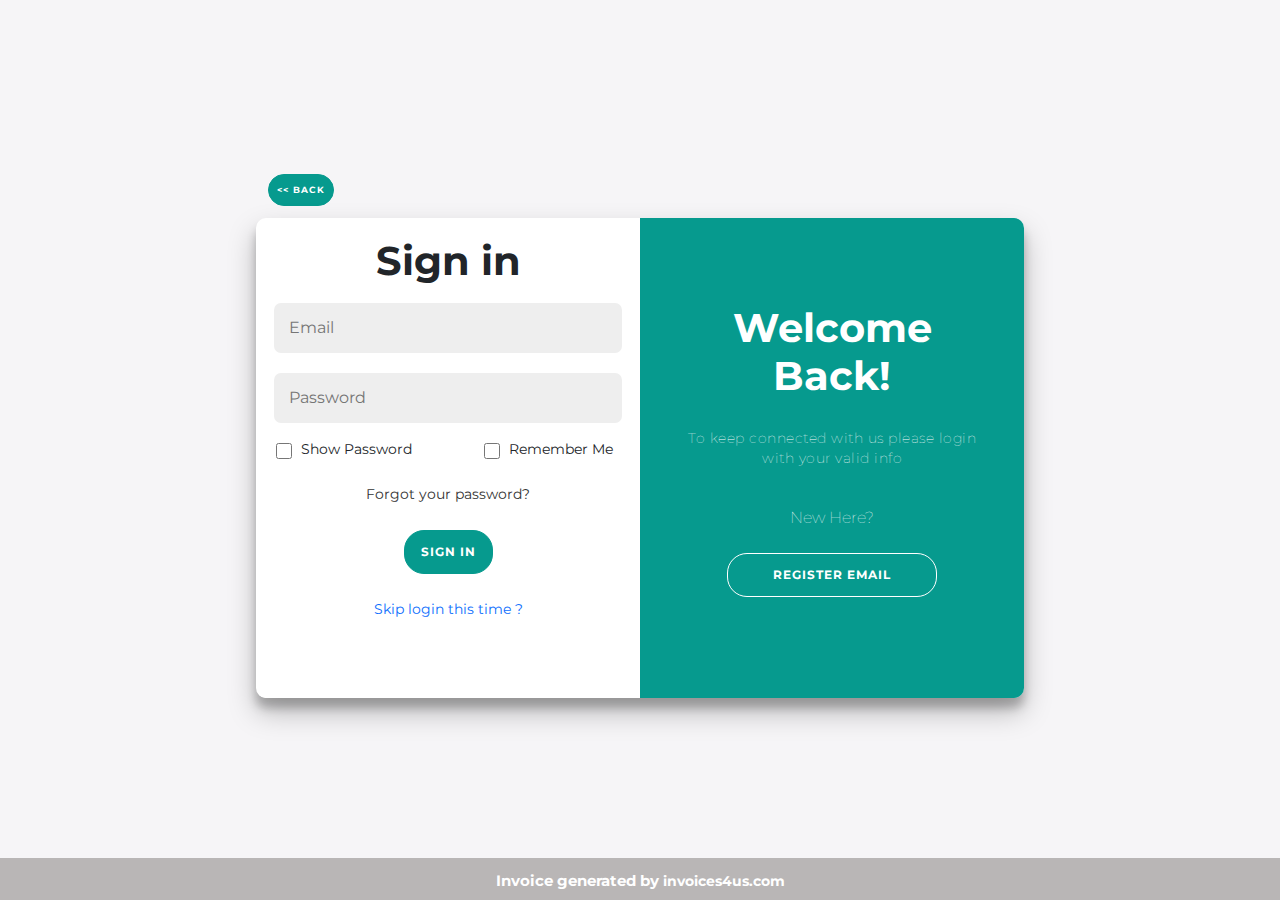
<file: login.html>
<!DOCTYPE html>
<html lang="en">
<head>
  <meta charset="UTF-8">
  <meta http-equiv="X-UA-Compatible" content="IE=edge">
  <meta name="viewport" content="width=device-width, initial-scale=1.0">
  <script src="scripts/url.js"></script>
  <script src="js/jquery-3.6.1.min.js"></script>
  <script src="js/bootstrap.min.js"></script>
  <script src="scripts/index.js"></script>
  <script src="scripts/config.js"></script>
  <link rel="stylesheet" href="css/footer.css">

   <!-- Font-awesome link -->
   <link rel="stylesheet" href="https://cdnjs.cloudflare.com/ajax/libs/font-awesome/4.7.0/css/font-awesome.min.css">

   <script src="https://cdn.jsdelivr.net/npm/bootstrap@5.1.3/dist/js/bootstrap.bundle.min.js"
  integrity="sha384-ka7Sk0Gln4gmtz2MlQnikT1wXgYsOg+OMhuP+IlRH9sENBO0LRn5q+8nbTov4+1p"
  crossorigin="anonymous"></script>
  <title>Login</title>

  <link rel="icon" href="/images/logo_transparent.png" type="image/icon type">
  <link rel="stylesheet" href="css/style.css">
  <link href="css/bootstrap.min.css" rel="stylesheet">
	<link rel="stylesheet" href="css/boxicons.css">
  <link rel="stylesheet" href="css/styleLogin.css">

</head>
<body onload="getCookieData()">
<button class="back-btn" onclick="history.back()"><< Back</button>
<div class="container" id="container">
	<div class="form-container sign-in-container">
		<form method="get">
			<h1>Sign in</h1>
			<!-- <span>invoices4us</span> -->
			<input type="email" placeholder="Email" id="username"/>
			<input type="password" placeholder="Password" id="password"/>
			<div class="form-check" style="font-size: 14px;">
				<input class=" checkbox" type="checkbox" id="rememberMe" style="width: 16px; height: 16px;margin-left: 180px; vertical-align: middle;">
				<label class="form-check-label-1" for="rememberMe" style="margin-left: 5px; margin-top: 6px;">Remember Me</label>
			  </div>
			<div style=" margin-right: 13rem;margin-top: -38px;font-size: 14px;">
				<input style="width: 16px; height: 16px; vertical-align: middle;" type="checkbox" id="showPass" onclick="togglePasswordVisibility()">
				<label class="form-check-label-2" for="showPass" style=" margin-left: 5px; margin-bottom: 2px;">Show Password</label>
			  </div>
			<a href="#">Forgot your password?</a>
			<!-- <button>Sign In</button> -->
			<div class=" text-center px-5">
				<input class="btn confirm-button px-3" type="button" name="submit" value="Sign In" style="border-radius: 20px;
				border: 1px solid #069A8E;
				background-color: #069A8E;
				color: #FFFFFF;
				font-size: 12px;
				font-weight: bold;
				padding: 12px 45px;
				letter-spacing: 1px;
				text-transform: uppercase;
				transition: transform 80ms ease-in;" onclick="validateLogin()">
		</div>
		
    <a href="index.html" style="color: #0d6efd";>Skip login this time ?</a>
		<p id="error_message"></p>
		<p id="regLink">New here? <a href="register.html" id="register">Register Email</a></p>
		</form>
	</div>
	<div class="overlay-container">
		<div class="overlay">
			<div class="overlay-panel overlay-right">
				<h1>Welcome Back!</h1>
				<p>To keep connected with us please login with your valid info</p>
				<b style="font-weight: lighter;" class="pb-2 pt-2">New Here?</b>
				<a  href="register.html"><button class="ghost" id="signIn">Register Email</button></a>
			</div>
		</div>
	</div>

	 
</div>

<div>
	<footer class="footer-login mt-5">
		<div class="container-fluid text-center mt-1 pb-2 pt-2">
			<div class="row">
				<span class="footer-content">Invoice generated by <a style="font-weight: bold;
					color: white;text-decoration: none;" href="http://invoices4us.com/">invoices4us.com</a></span>
			</div>
		</div>
	</footer>
</div>
</body>
<script>

function togglePasswordVisibility() {
  var passwordField = document.getElementById('password');
  var showPassCheckbox = document.getElementById('showPass');

  if (showPassCheckbox.checked) {
    passwordField.type = 'text';
  } else {
    passwordField.type = 'password';
  }
}

function validateLogin() {
  var email = document.getElementById('username').value;
  var password = document.getElementById('password').value;
  
  if (!email || !password) {
    alert('All fields are required.');
    return;
  }
  
  initLogin();
}

$(document).ready(function() {
    $('#rememberMe').on('change', function() {
      if ($(this).is(':checked')) {
        var u = $('#username').val();
        var p = $('#password').val();

        document.cookie = "myusername=" + encodeURIComponent(u) + ";path=/";
        document.cookie = "mypassword=" + encodeURIComponent(p) + ";path=/";
      }
    });

    getCookieData();

    function getCookieData() {
      var user = getCookie('myusername');
      var pswd = getCookie('mypassword');
      $('#username').val(decodeURIComponent(user));
      $('#password').val(decodeURIComponent(pswd));
    }

    function getCookie(cname) {
      var name = cname + "=";
      var decodedCookie = decodeURIComponent(document.cookie);
      var ca = decodedCookie.split(';');
      for (var i = 0; i < ca.length; i++) {
        var c = ca[i].trim();
        if (c.indexOf(name) == 0) {
          return c.substring(name.length, c.length);
        }
      }
      return "";
    }
  });


</script>
</html>
</file>
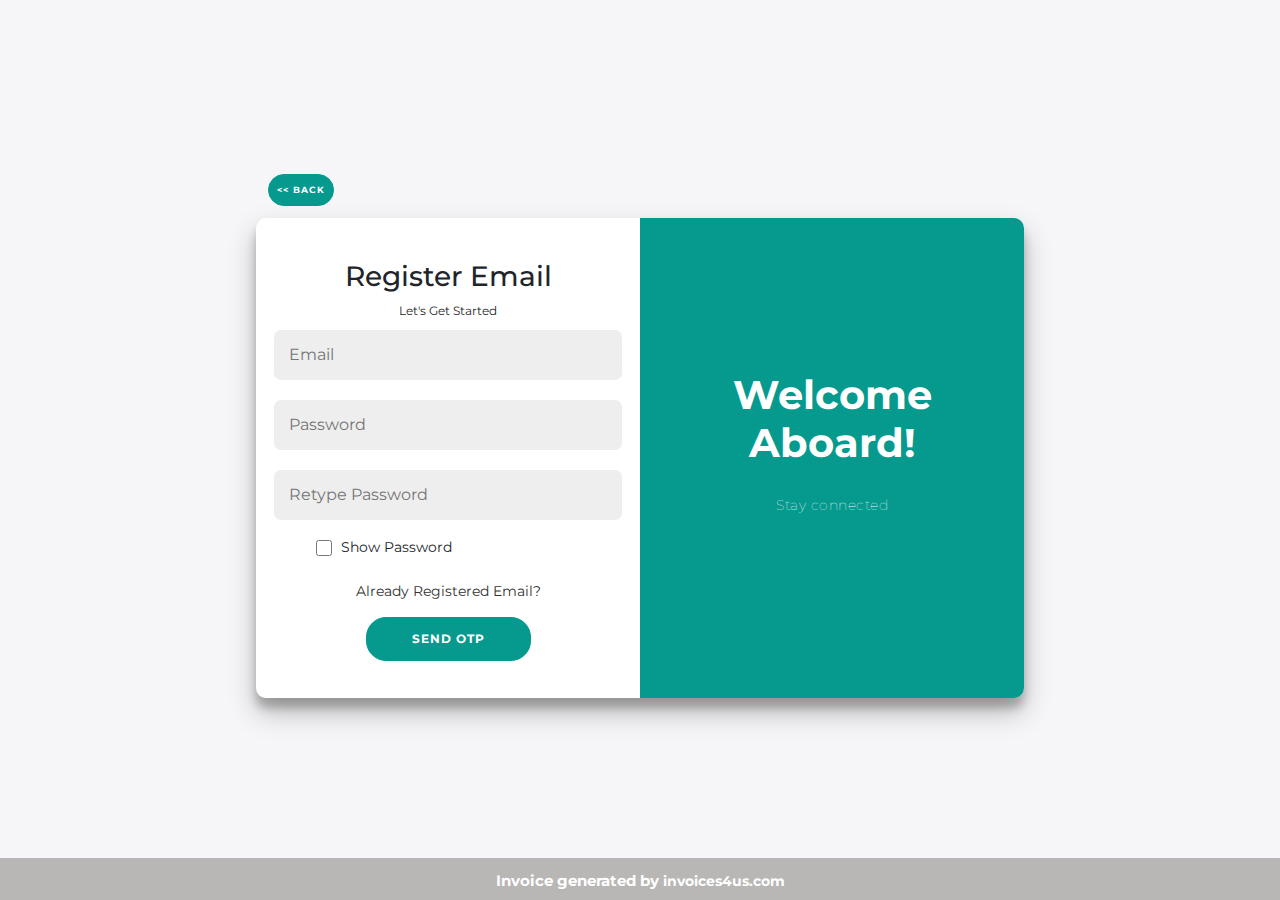
<file: register.html>
<!DOCTYPE html>
<html lang="en">
<head>
  <meta charset="UTF-8">
  <meta http-equiv="X-UA-Compatible" content="IE=edge">
  <meta name="viewport" content="width=device-width, initial-scale=1.0">
  <script src="scripts/url.js"></script>
  <script src="js/jquery-3.6.1.min.js"></script>
  <script src="js/bootstrap.min.js"></script>
  <script src="scripts/index.js"></script>
  <link rel="stylesheet" href="css/footer.css">


   <!-- Font-awesome link -->
   <link rel="stylesheet" href="https://cdnjs.cloudflare.com/ajax/libs/font-awesome/4.7.0/css/font-awesome.min.css">

   <script src="https://cdn.jsdelivr.net/npm/bootstrap@5.1.3/dist/js/bootstrap.bundle.min.js"
  integrity="sha384-ka7Sk0Gln4gmtz2MlQnikT1wXgYsOg+OMhuP+IlRH9sENBO0LRn5q+8nbTov4+1p"
  crossorigin="anonymous"></script>
  <title>Register Email</title>

  <link rel="icon" href="/images/logo_transparent.png" type="image/icon type">
  <link rel="stylesheet" href="css/style.css">
  <link href="css/bootstrap.min.css" rel="stylesheet">

  <link rel="stylesheet" href="css/styleLogin.css">
</head>
<body>
<button class="back-btn" onclick="history.back()"><< Back</button>
<div class="container" id="container">
	<div class="form-container sign-in-container">
		
    <form action="#">
      <h3>Register Email</h3>
      <span>Let's Get Started</span>
      <input type="email" id="email" placeholder="Email" />
      <input type="password" id="password" placeholder="Password" />
      <input type="password" id="confirm_password" placeholder="Retype Password" />
    
      <div style="display: inline-block; margin-right: 8rem;">
        <input style="width: 16px; height: 16px; vertical-align: middle;" type="checkbox" id="showPass" onclick="togglePasswordVisibility()" />
        <label class="form-check-label" for="showPass" style="font-size: 14px; margin-left: 5px; margin-bottom: 2px;">Show Password</label>
      </div>
      <a href="login.html">Already Registered Email?</a>
      <button type="button" onclick="validateRegistration()">Send OTP</button>
      <span id="errorMessage" style="color: red;"></span>
    </form>
    
    
	</div>
	<div class="overlay-container">
		<div class="overlay">			
			<div class="overlay-panel overlay-right">
				<h1>Welcome Aboard!</h1>
				<p>Stay connected </p>
			</div>
		</div>
	</div>
</div>

<div>
	<footer class="footer-login mt-5">
		<div class="container-fluid text-center mt-1 pb-2 pt-2">
			<div class="row">
				<span class="footer-content">Invoice generated by <a style="font-weight: bold;
					color: white;text-decoration: none;" href="http://invoices4us.com/">invoices4us.com</a></span>
			</div>
		</div>
	</footer>
</div>
</body>
<script>
	function validateRegistration() {
  var email = document.getElementById('email').value;
  var password = document.getElementById('password').value;
  var confirmPassword = document.getElementById('confirm_password').value;
  var errorMessage = document.getElementById('errorMessage');
  
  if (!email || !password || !confirmPassword) {
    errorMessage.textContent = 'All fields are required.';
    return;
  }
  
  var emailPattern = /^[^\s@]+@[^\s@]+\.[^\s@]+$/;
  if (!emailPattern.test(email)) {
    errorMessage.textContent = 'Invalid email format.';
    return;
  }
  
  var passwordPattern = /^(?=.*\d)(?=.*[a-z])(?=.*[A-Z])(?=.*[@$!%*?&#])[A-Za-z\d@$!%*?&#]{8,}$/;
  if (!passwordPattern.test(password)) {
    errorMessage.textContent = 'Password must contain at least eight characters, at least one number, both lowercase and uppercase letters, and special characters.';
    return;
  }
  
  if (password !== confirmPassword) {
    errorMessage.textContent = 'Passwords do not match.';
    return;
  }
  
  errorMessage.textContent = '';
  
  registerEmail();
}

function togglePasswordVisibility() {
  var passwordField = document.getElementById('password');
  var confirmPasswordField = document.getElementById('confirm_password');
  var showPassCheckbox = document.getElementById('showPass');

  if (showPassCheckbox.checked) {
    passwordField.type = 'text';
    confirmPasswordField.type = 'text';
  } else {
    passwordField.type = 'password';
    confirmPasswordField.type = 'password';
  }
}


</script>
</html>
</file>
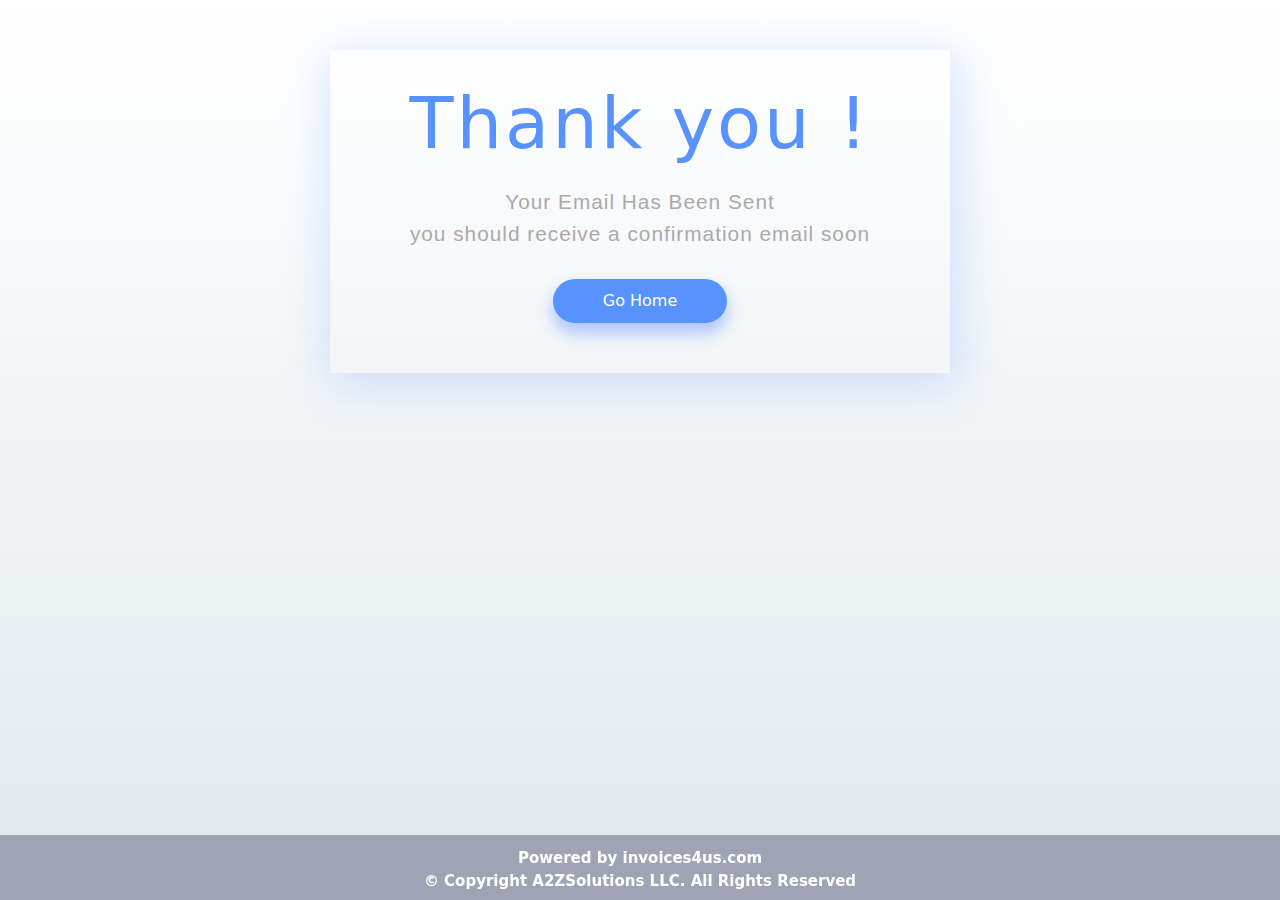
<file: success.html>
<!DOCTYPE html>
<html lang="en">

<head>
  <meta charset="UTF-8">
  <meta http-equiv="X-UA-Compatible" content="IE=edge">

  <meta name="viewport" content="width=device-width, initial-scale=1.0">
  <title>success</title>
  <link rel="icon" href="/images/logo_transparent.png" type="image/icon type">
  <link rel="stylesheet" href="css/footer.css">
  <link href="css/bootstrap.min.css" rel="stylesheet">
  <link rel="stylesheet" href="css/success.css">
</head>

<body>
  <div class=content>
    <div class="wrapper-1">
      <div class="wrapper-2">
        <h1>Thank you !</h1>
        <p>Your Email Has Been Sent </p>
        <p>you should receive a confirmation email soon </p>
        <button class="go-home" onclick="location.href = 'index.html';" id="alertMO">
          go home
        </button>
      </div>
    </div>
  </div>
<!-- Footer Start -->
<div>
  <footer class="footer-success">
    <div class="container-fluid text-center mt-1 pb-2 pt-2">
      <div class="row">
        <span class="footer-content">Powered by <a style="font-weight: bold;
          color: white;text-decoration: none;" href="http://invoices4us.com/">invoices4us.com</a><br>&#169 Copyright A2ZSolutions LLC. All Rights Reserved</span>
      </div>
    </div>
    </footer>
</div>
<!-- Footer finish -->

</body>

</html>
</file>
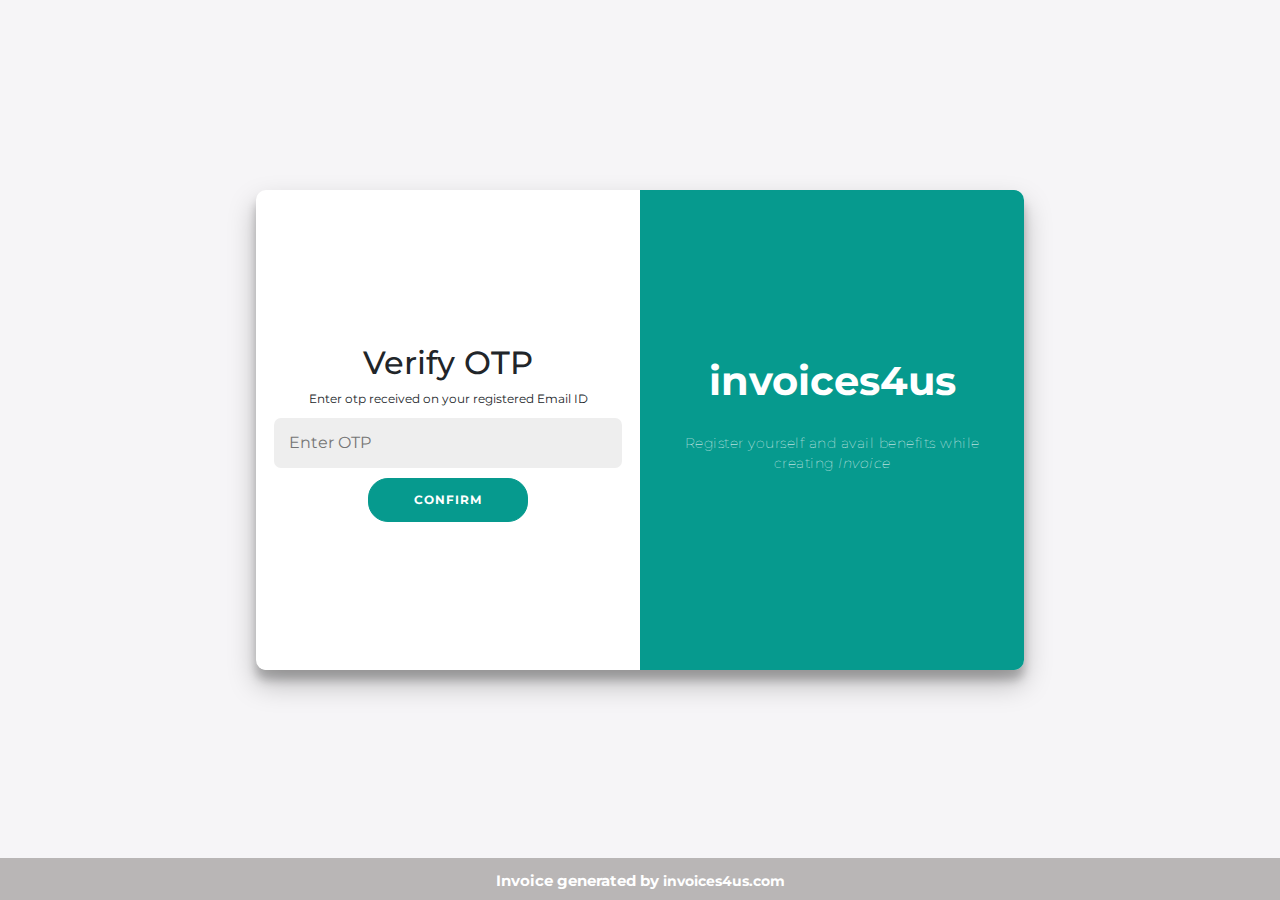
<file: verifyOTP.html>
<!DOCTYPE html>
<html lang="en">
<head>
  <meta charset="UTF-8">
  <meta http-equiv="X-UA-Compatible" content="IE=edge">
  <meta name="viewport" content="width=device-width, initial-scale=1.0">
  <script src="scripts/url.js"></script>
  <script src="js/jquery-3.6.1.min.js"></script>
  <script src="js/bootstrap.min.js"></script>
  <script src="scripts/index.js"></script>
  <link rel="stylesheet" href="css/footer.css">


   <!-- Font-awesome link -->
   <link rel="stylesheet" href="https://cdnjs.cloudflare.com/ajax/libs/font-awesome/4.7.0/css/font-awesome.min.css">

   <script src="https://cdn.jsdelivr.net/npm/bootstrap@5.1.3/dist/js/bootstrap.bundle.min.js"
  integrity="sha384-ka7Sk0Gln4gmtz2MlQnikT1wXgYsOg+OMhuP+IlRH9sENBO0LRn5q+8nbTov4+1p"
  crossorigin="anonymous"></script>
  <title>Verification OTP</title>

  <link rel="icon" href="/images/logo_transparent.png" type="image/icon type">
  <link rel="stylesheet" href="css/style.css">
  <link href="css/bootstrap.min.css" rel="stylesheet">

  <link rel="stylesheet" href="css/styleLogin.css">
</head>

<body>
<div class="container" id="container">
	<div class="form-container sign-in-container">
		<form action="#">
			<h2>Verify OTP</h2>
			<span>Enter otp received on your registered Email ID</span>
			<input type="text"   id="otp" placeholder="Enter OTP" required/>
			<button onclick="validateFeild()">Confirm</button>
		</form>
	</div>
	<div class="overlay-container">
		<div class="overlay">			
			<div class="overlay-panel overlay-right">
				<h1>invoices4us</h1>
				<p>Register yourself and avail benefits while creating <i>Invoice</i></p>
			</div>
		</div>
	</div>
</div>

<div>
	<footer class="footer-login mt-5">
		<div class="container-fluid text-center mt-1 pb-2 pt-2">
			<div class="row">
				<span class="footer-content">Invoice generated by <a style="font-weight: bold;
					color: white;text-decoration: none;" href="http://invoices4us.com/">invoices4us.com</a></span>
			</div>
		</div>
	</footer>
</div>
<script>
	function validateFeild() {
	var field = document.getElementById('otp').value;
		if(! field)  {
    alert('Enter OTP');
    return;
  }
  verifymail();
	}
	</script>
</body>
	</html>
</file>
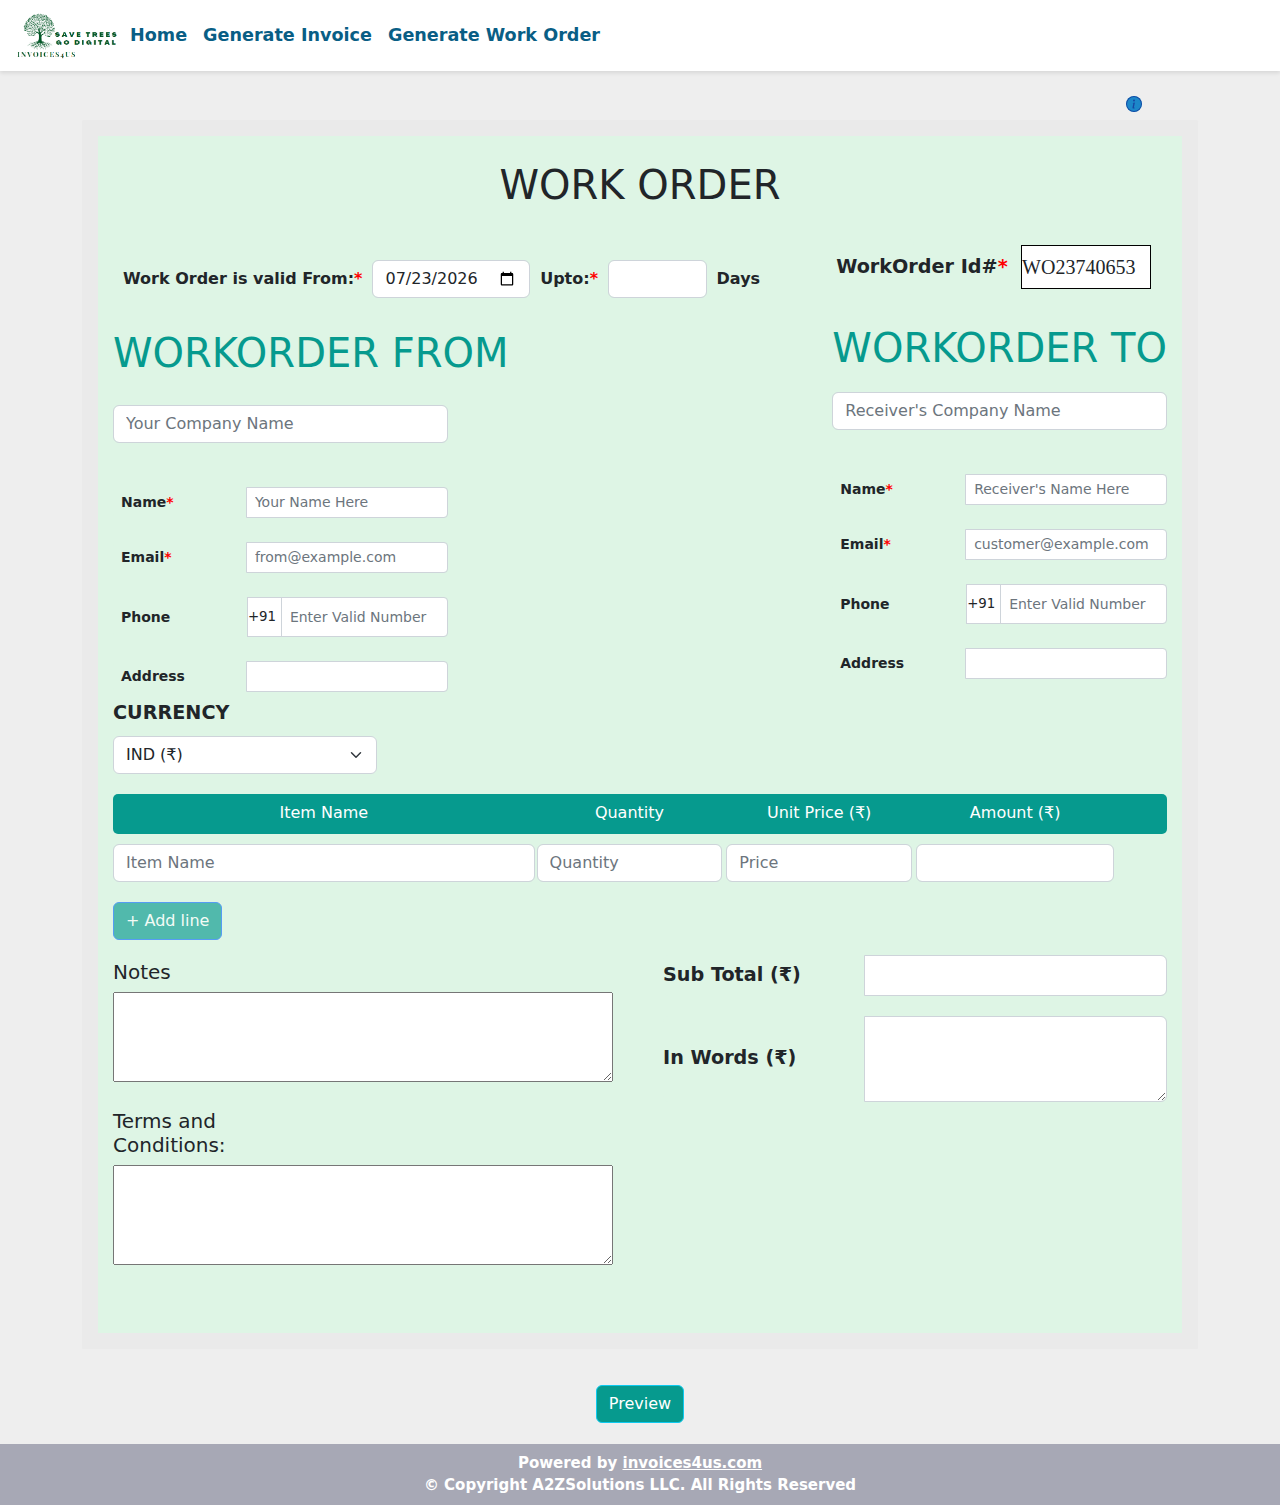
<file: workorder.html>
<!DOCTYPE html>
<html lang="en" dir="ltr">

<head>
  <meta charset="utf-8">
  <meta name="viewport" content="width=device-width, initial-scale=1.0">
  <title>WorkOrder</title>
  <link rel="icon" href="/images/logo_transparent.png" type="image/icon type">
  <!-- Favicons -->

  <!-- CSS only -->

  <link rel="stylesheet" href="https://cdnjs.cloudflare.com/ajax/libs/font-awesome/4.7.0/css/font-awesome.min.css">

  <script src="https://cdn.jsdelivr.net/npm/bootstrap@5.1.3/dist/js/bootstrap.bundle.min.js"
    integrity="sha384-ka7Sk0Gln4gmtz2MlQnikT1wXgYsOg+OMhuP+IlRH9sENBO0LRn5q+8nbTov4+1p"
    crossorigin="anonymous"></script>

  <link href="css/bootstrap.min.css" rel="stylesheet">
  <link rel="stylesheet" href="css/style.css">
  <link rel="stylesheet" href="css/footer.css">
  <script src="js/jquery-3.6.1.min.js"></script>
  <script src="js/bootstrap.min.js"></script>
  <script src="scripts/invoice.js"></script>
  <script src="scripts/url.js"></script>
  <script src="scripts/workorder.js"></script>
  <script src="scripts/index.js"></script>

  <style>
    @media (min-width: 1024px) {
      #add-company {
        margin-left: 27rem !important;
      }

      #login-link {
        margin-left: 48rem !important;
      }
    }
  </style>

  <style>
    .blink {
      background-color: #1c87c9;
      -webkit-border-radius: 60px;

    }

    @keyframes glowing {
      0% {
        background-color: #56debe;
        box-shadow: 0 0 5px #56debe;
      }
      50% {
        background-color: #2db6aa;
        box-shadow: 0 0 20px #2db6aa;
      }
      100% {
        background-color: #56debe;
        box-shadow: 0 0 5px #56debe;
      }
    }
    .blink {
      animation: glowing 1300ms infinite;
    }

    .icon {
      margin-top: 25px;
      margin-left: 88rem;
    }
        /* media query info button*/
        @media (min-width:1601px) and (max-width:2000px){
      .icon {
            margin-top: 25px;
            margin-left: 80%;
          }
    }
        @media (min-width:1421px) and (max-width:1600px){
      .icon {
            margin-top: 25px;
            margin-left: 89%;
          }
    }
    @media (min-width:1100px) and (max-width:1420px){
      .icon {
            margin-top: 25px;
            margin-left: 88%;
          }
    }
    @media (min-width:400px) and (max-width:1099px){
      .icon {
            margin-top: 25px;
            margin-left: 88%;
          }
    }
    @media (min-width:200px) and (max-width:400px){
      .icon {
            margin-top: 25px;
            margin-left: 88%;
          }
    }
  </style>

</head>

<body onload="woUniqueId(),getCompanyInfo(),getRegisterEmail()">

  <!-- Navigation Bar Strats -->
  <nav class="navbar navigation navbar-expand-lg navbar-light navbar-css">
    <a href="http://invoices4us-dev.s3-website-us-east-1.amazonaws.com/">
      <img src="/images/Invoices4Us-logos_dark.png" alt="Home" style="width: 110px; height: 55px;">
    </a>
    <button class="navbar-toggler" type="button" data-toggle="collapse" data-target="#navbarNavAltMarkup"
      aria-controls="navbarNavAltMarkup" aria-expanded="false" aria-label="Toggle navigation">
      <span class="navbar-toggler-icon"></span>
    </button>
    <div class="collapse navbar-collapse" id="navbarNavAltMarkup">
      <div class="navbar-nav">
        <a class="nav-item nav-link nav-hov active" style="color:#095e85;" href="index.html">Home</a>
        <a class="nav-item nav-link nav-hov active" style="color:#095e85;" href="invoice.html">Generate Invoice</a>
        <a class="nav-item nav-link nav-hov" style="color:#095e85;" href="workorder.html">Generate Work Order</a>
      </div>
      <div class="navbar-nav ml-auto">
      </div>
    </div>
  </nav>

    <!--info button-->
    <div class="icon">
      <svg xmlns="http://www.w3.org/2000/svg" width="16" height="16" fill="currentColor" class="bi bi-info-circle blink"
        viewBox="0 0 16 16" id="myinfo" style=" margin-top: -10px;color: #1746A2;">
        <path d="M8 15A7 7 0 1 1 8 1a7 7 0 0 1 0 14zm0 1A8 8 0 1 0 8 0a8 8 0 0 0 0 16z" />
        <path
          d="m8.93 6.588-2.29.287-.082.38.45.083c.294.07.352.176.288.469l-.738 3.468c-.194.897.105 1.319.808 1.319.545 0 1.178-.252 1.465-.598l.088-.416c-.2.176-.492.246-.686.246-.275 0-.375-.193-.304-.533L8.93 6.588zM9 4.5a1 1 0 1 1-2 0 1 1 0 0 1 2 0z" />
      </svg>
    </div>
    <!---Info Button ends--->

  <!-- Navigation Bar Ends -->
  <div class="container" id="workorder-txt">
    <section>
      <div class="card" style="background-color: #EAEAEA;">
        <div class="card-body">

          <div class="my-invoice">
            <div class="invoice overflow-auto" style="background-color:#DEF5E5">
              <div style="min-width: 280px; background-color:#DEF5E5">
                <main>
                  <h1 class="work_order">WORK ORDER</h1>
                  <div class="container dates" style="padding:0px;">
                    <div class="date_info_container">
                      <span id=" " class="date_info_text" style="background-color:#DEF5E5;">Work Order is valid
                        From:<span class="required">*</span></span>
                      <input id="workorderDate" class="form-control date_info_date" type="date"
                        oninput="workorderErrorLess()" aria-label="Sizing example input"
                        aria-describedby="inputGroup-sizing-sm" onkeypress="return /[]/i.test(event.key)">

                      <span id="workorderError"></span>
                      <span id="" class="date_info_text" style="background-color:#DEF5E5;">Upto:<span
                          class="required">*</span></span>
                      <input id="dayCount" class="form-control date_info_day" type="number"
                         aria-label="Sizing example input"  oninput="handleDate()" 
                        aria-describedby="inputGroup-sizing-sm" onkeypress="return /[0-9]/i.test(event.key)">
                      <span id="" class="date_info_text" style="background-color:#DEF5E5;">Days</span>
                      <span class="msgSpan" id="wo_date" style="margin-left: 2px;"></span>
                    </div>

                    <div class="unique">
                      <div class="id" style="width: 50%;">
                        <span class="input-group-text " style="background-color:#DEF5E5; margin-right:60px;">WorkOrder
                          Id# <span class="required">* &nbsp;</span>
                          <input
                            style="width: 130px;font-size:20px;font-family:bold;padding-left: 0px;border-radius: 0px;border-color: black;"
                            id="wo_unique_id" maxlength="15" oninput="workorderErrorLess()" class="form-control"
                            onkeypress="return /[a-zA-Z0-9. ]/i.test(event.key)">
                        </span>
                      </div>
                      <div style="text-align: right; margin-right: 22px;">
                        <span class="msgSpan" id="msgID_err"></span>
                      </div>
                    </div>

                  </div>
                  <div class="row contacts">
                    <div class="col-lg-6 col-md-12 col-sm-12 container left_one "
                      style="margin-top: 5px; padding-top: 0px;">
                      <h1 class="invoice_e" style="color: #069A8E;">WORKORDER FROM</h1>
                      <div class="input-group title">
                        <input id="companyName" type="text" class="form-control" oninput="workorderErrorLess()"
                          aria-label="Sizing example input" aria-describedby="inputGroup-sizing-lg"
                          placeholder="Your Company Name" style="text-align: left;width: 100px;"
                          onkeypress="return /[a-zA-Z0-9. ]/i.test(event.key)">
                      </div>
                      <span id="msgSenderCompanyName" class="msgSpan"></span>

                      <div class="input-group input-group-sm mb-3 middle-box email">
                        <span class="input-group-text" id="inputGroup-sizing-sm"
                          style="background-color:#DEF5E5;">Name<span class="required">*</span></span>
                        <input id="contactName" type="text" class="form-control" oninput="workorderErrorLess()"
                          aria-label="Sizing example input" aria-describedby="inputGroup-sizing-sm"
                          placeholder="Your Name Here" onkeypress="return /[a-zA-Z0-9. ]/i.test(event.key)">
                      </div>
                      <span id="msgSenderContactName" class="msgSpan"></span>

                      <div class="input-group input-group-sm mb-3 middle-box email">
                        <span class="input-group-text" id="inputGroup-sizing-sm"
                          style="background-color:#DEF5E5;">Email<span class="required">*</span></span>
                        <input id="email" type="text" class="form-control" oninput="workorderErrorLess()"
                          aria-label="Sizing example input" aria-describedby="inputGroup-sizing-sm"
                          placeholder="from@example.com" onkeypress="return /[a-zA-Z0-9@._. ]/i.test(event.key)">
                      </div>
                      <span id="msgSenderMail" class="msgSpan"> </span>

                      <div class="input-group input-group-sm mb-3 middle-box phone ">
                        <span class="input-group-text" id="inputGroup-sizing-sm"
                          style="background-color:#DEF5E5;">Phone<span class="required"></span></span>

                        <select name="countryCode" id="areaCode" class="form-control"
                          style="max-width:35px;padding:0px;margin:0px;height:40px;text-align: left;font-size: smaller; border-radius: 0;"
                          onchange="Selectr()">
                          <!-- <option value="">Select</option> -->
                          <option data-countryCode="IN" value="91"><span>+91 &nbsp;&nbsp;&nbsp; IND </span></option>
                          <option data-countryCode="US" value="1">+1 &nbsp;&nbsp;&nbsp;&nbsp;&nbsp;USA</option>
                          <option data-countryCode="US" value="44">+44 &nbsp;&nbsp;&nbsp;&nbsp; UK</option>
                          <option data-countryCode="DZ" value="213">+213 &nbsp;&nbsp;&nbsp;Algeria</option>
                          <option data-countryCode="AR" value="54">+54&nbsp;&nbsp;&nbsp;&nbsp;Argentina</option>
                          <option data-countryCode="AU" value="61">+61 &nbsp;&nbsp;&nbsp;&nbsp; Australia</option>
                          <option data-countryCode="AT" value="43">+43&nbsp;&nbsp;&nbsp;&nbsp;&nbsp;Austria</option>
                          <option data-countryCode="BD" value="880">+880&nbsp;&nbsp;&nbsp;Bangladesh</option>
                          <option data-countryCode="CA" value="1">+1&nbsp;&nbsp;&nbsp;&nbsp;&nbsp;Canada</option>
                          <option data-countryCode="CF" value="236">+236&nbsp;&nbsp;&nbsp;Central African Republic
                          </option>
                          <option data-countryCode="CN" value="86">+86&nbsp;&nbsp;&nbsp;&nbsp;&nbsp;China</option>
                          <option data-countryCode="DE" value="49">+49&nbsp;&nbsp;&nbsp;&nbsp;&nbsp;Germany</option>
                          <option data-countryCode="HK" value="852">+852&nbsp;&nbsp;&nbsp;Hong Kong</option>
                          <option data-countryCode="IS" value="354">+354&nbsp;&nbsp;&nbsp;Iceland</option>
                          <option data-countryCode="ID" value="62">+62&nbsp;&nbsp;&nbsp;&nbsp;&nbsp;Indonesia</option>
                          <option data-countryCode="IR" value="98">+98&nbsp;&nbsp;&nbsp;&nbsp;&nbsp;Iran</option>
                          <option data-countryCode="IQ" value="964">+964&nbsp;&nbsp;&nbsp;Iraq</option>
                          <option data-countryCode="IE" value="353">+353&nbsp;&nbsp;&nbsp;Ireland</option>
                          <option data-countryCode="IL" value="972">+972&nbsp;&nbsp;&nbsp;Israel</option>
                          <option data-countryCode="IT" value="39">+39&nbsp;&nbsp;&nbsp;&nbsp;&nbsp;Italy</option>
                          <option data-countryCode="JM" value="1876"> +1876&nbsp;&nbsp;&nbsp; Jamaica</option>
                          <option data-countryCode="NP" value="977"> +977&nbsp;&nbsp;&nbsp;Nepal</option>
                          <option data-countryCode="NL" value="31"> +31&nbsp;&nbsp;&nbsp;&nbsp;&nbsp;Netherlands
                          </option>
                          <option data-countryCode="NZ" value="64"> +64&nbsp;&nbsp;&nbsp;&nbsp;&nbsp;New Zealand
                          </option>
                          <option data-countryCode="QA" value="974"> +974&nbsp;&nbsp;&nbsp;Qatar</option>
                          <option data-countryCode="RU" value="7"> +7&nbsp;&nbsp;&nbsp;&nbsp;&nbsp;Russia</option>
                          <option data-countryCode="SA" value="966"> +966&nbsp;&nbsp;&nbsp;Saudi Arabia</option>
                          <option data-countryCode="SG" value="65"> +65&nbsp;&nbsp;&nbsp;&nbsp;&nbsp;Singapore</option>
                          <option data-countryCode="ES" value="34"> +34&nbsp;&nbsp;&nbsp;&nbsp;&nbsp;Spain</option>
                          <option data-countryCode="LK" value="94"> +94&nbsp;&nbsp;&nbsp;&nbsp;&nbsp;Sri Lanka</option>
                          <option data-countryCode="SZ" value="268"> +268&nbsp;&nbsp;&nbsp;&nbsp;&nbsp;Swaziland
                          </option>
                          <option data-countryCode="SE" value="46"> +46&nbsp;&nbsp;&nbsp;&nbsp;Sweden</option>
                          <option data-countryCode="UA" value="380"> +380&nbsp;&nbsp;&nbsp;Ukraine</option>
                          <option data-countryCode="AE" value="971"> +971&nbsp;&nbsp;&nbsp;United Arab Emirates</option>
                          <option data-countryCode="UY" value="598"> +598&nbsp;&nbsp;&nbsp;Uruguay</option>
                          <option data-countryCode="UZ" value="7"> +7&nbsp;&nbsp;&nbsp;&nbsp;&nbsp;Uzbekistan</option>
                          <option data-countryCode="VN" value="84"> +84&nbsp;&nbsp;&nbsp;&nbsp;&nbsp;Vietnam</option>
                          <option data-countryCode="ZW" value="263"> +263&nbsp;&nbsp;&nbsp;&nbsp;&nbsp;Zimbabwe</option>
                        </select>
                        <input id="phone" type="tel" inputmode="numeric" class="form-control"
                          oninput="workorderErrorLess()" aria-label="Sizing example input"
                          aria-describedby="inputGroup-sizing-sm" placeholder="Enter Valid Number"
                          onkeypress="return /[0-9]/i.test(event.key)">
                      </div>
                      <span id="msgSenderPhone" class="msgSpan"></span>
                      <span id="" class="msgSpan"></span>

                      <div class="input-group input-group-sm address">
                        <span class="input-group-text" id="inputGroup-sizing-sm address"
                          style="background-color:#DEF5E5;">Address</span>
                        <input id="address" type="text" class="form-control" aria-label="Sizing example input"
                          aria-describedby="inputGroup-sizing-sm">
                      </div>
                    </div>

                    <div class="col-lg-6 col-md-12 col-sm-12 container right_one">
                      <h1 class="workorder_e" style="color: #069A8E; margin-bottom: 0px; padding-top: 5px;">WORKORDER TO
                      </h1>
                      <div class="input-group wocomname title right">
                        <input id="rCompanyName" type="text" class="form-control" oninput="workorderErrorLess()"
                          aria-label="Sizing example input" aria-describedby="inputGroup-sizing-lg"
                          placeholder="Receiver's Company Name" style="text-align: left;"
                          onkeypress="return /[a-zA-Z0-9. ]/i.test(event.key)">
                      </div>
                      <span id="msgReceiverCompanyName" class="msgSpan"> </span>

                      <div class="input-group input-group-sm mb-3 middle-box email right">
                        <span class="input-group-text" id="inputGroup-sizing-sm"
                          style="background-color:#DEF5E5;">Name<span class="required">*</span></span>
                        <input id="rName" type="text" class="form-control" oninput="workorderErrorLess()"
                          aria-label="Sizing example input" aria-describedby="inputGroup-sizing-sm"
                          placeholder="Receiver's Name Here" onkeypress="return /[a-zA-Z0-9. ]/i.test(event.key)">
                      </div>
                      <span id="msgReceiverContactName" class="msgSpan"> </span>

                      <div class="input-group input-group-sm mb-3 middle-box email right">
                        <span class="input-group-text" id="inputGroup-sizing-sm"
                          style="background-color:#DEF5E5;">Email<span class="required">*</span></span>
                        <input id="rEmail" type="text" class="form-control" oninput="workorderErrorLess()"
                          aria-label="Sizing example input" aria-describedby="inputGroup-sizing-sm"
                          placeholder="customer@example.com" onkeypress="return /[a-zA-Z0-9@._. ]/i.test(event.key)">
                      </div>
                      <span id="msgReceiverMail" class="msgSpan"> </span>

                      <div class="input-group input-group-sm mb-3 middle-box phone right ">
                        <span class="input-group-text" id="inputGroup-sizing-sm"
                          style="background-color:#DEF5E5;">Phone<span class="required"></span></span>

                        <select name="countryCode" id="areaCodeR" class="form-control"
                          style="max-width:35px;padding:0px;margin:0px;height:40px;text-align: left;font-size: smaller; border-radius: 0;"
                          onchange="Selectr()">
                          <!-- <option value="">Select</option> -->
                          <option data-countryCode="IN" value="91"><span>+91 &nbsp;&nbsp;&nbsp; IND </span></option>
                          <option data-countryCode="US" value="1">+1 &nbsp;&nbsp;&nbsp;&nbsp;&nbsp;USA</option>
                          <option data-countryCode="US" value="44">+44 &nbsp;&nbsp;&nbsp;&nbsp; UK</option>
                          <option data-countryCode="DZ" value="213">+213 &nbsp;&nbsp;&nbsp;Algeria</option>
                          <option data-countryCode="AR" value="54">+54&nbsp;&nbsp;&nbsp;&nbsp;Argentina</option>
                          <option data-countryCode="AU" value="61">+61 &nbsp;&nbsp;&nbsp;&nbsp; Australia</option>
                          <option data-countryCode="AT" value="43">+43&nbsp;&nbsp;&nbsp;&nbsp;&nbsp;Austria</option>
                          <option data-countryCode="BD" value="880">+880&nbsp;&nbsp;&nbsp;Bangladesh</option>
                          <option data-countryCode="CA" value="1">+1&nbsp;&nbsp;&nbsp;&nbsp;&nbsp;Canada</option>
                          <option data-countryCode="CF" value="236">+236&nbsp;&nbsp;&nbsp;Central African Republic
                          </option>
                          <option data-countryCode="CN" value="86">+86&nbsp;&nbsp;&nbsp;&nbsp;&nbsp;China</option>
                          <option data-countryCode="DE" value="49">+49&nbsp;&nbsp;&nbsp;&nbsp;&nbsp;Germany</option>
                          <option data-countryCode="HK" value="852">+852&nbsp;&nbsp;&nbsp;Hong Kong</option>
                          <option data-countryCode="IS" value="354">+354&nbsp;&nbsp;&nbsp;Iceland</option>
                          <option data-countryCode="ID" value="62">+62&nbsp;&nbsp;&nbsp;&nbsp;&nbsp;Indonesia</option>
                          <option data-countryCode="IR" value="98">+98&nbsp;&nbsp;&nbsp;&nbsp;&nbsp;Iran</option>
                          <option data-countryCode="IQ" value="964">+964&nbsp;&nbsp;&nbsp;Iraq</option>
                          <option data-countryCode="IE" value="353">+353&nbsp;&nbsp;&nbsp;Ireland</option>
                          <option data-countryCode="IL" value="972">+972&nbsp;&nbsp;&nbsp;Israel</option>
                          <option data-countryCode="IT" value="39">+39&nbsp;&nbsp;&nbsp;&nbsp;&nbsp;Italy</option>
                          <option data-countryCode="JM" value="1876"> +1876&nbsp;&nbsp;&nbsp; Jamaica</option>
                          <option data-countryCode="NP" value="977"> +977&nbsp;&nbsp;&nbsp;Nepal</option>
                          <option data-countryCode="NL" value="31"> +31&nbsp;&nbsp;&nbsp;&nbsp;&nbsp;Netherlands
                          </option>
                          <option data-countryCode="NZ" value="64"> +64&nbsp;&nbsp;&nbsp;&nbsp;&nbsp;New Zealand
                          </option>
                          <option data-countryCode="QA" value="974"> +974&nbsp;&nbsp;&nbsp;Qatar</option>
                          <option data-countryCode="RU" value="7"> +7&nbsp;&nbsp;&nbsp;&nbsp;&nbsp;Russia</option>
                          <option data-countryCode="SA" value="966"> +966&nbsp;&nbsp;&nbsp;Saudi Arabia</option>
                          <option data-countryCode="SG" value="65"> +65&nbsp;&nbsp;&nbsp;&nbsp;&nbsp;Singapore</option>
                          <option data-countryCode="ES" value="34"> +34&nbsp;&nbsp;&nbsp;&nbsp;&nbsp;Spain</option>
                          <option data-countryCode="LK" value="94"> +94&nbsp;&nbsp;&nbsp;&nbsp;&nbsp;Sri Lanka</option>
                          <option data-countryCode="SZ" value="268"> +268&nbsp;&nbsp;&nbsp;&nbsp;&nbsp;Swaziland
                          </option>
                          <option data-countryCode="SE" value="46"> +46&nbsp;&nbsp;&nbsp;&nbsp;Sweden</option>
                          <option data-countryCode="UA" value="380"> +380&nbsp;&nbsp;&nbsp;Ukraine</option>
                          <option data-countryCode="AE" value="971"> +971&nbsp;&nbsp;&nbsp;United Arab Emirates</option>
                          <option data-countryCode="UY" value="598"> +598&nbsp;&nbsp;&nbsp;Uruguay</option>
                          <option data-countryCode="UZ" value="7"> +7&nbsp;&nbsp;&nbsp;&nbsp;&nbsp;Uzbekistan</option>
                          <option data-countryCode="VN" value="84"> +84&nbsp;&nbsp;&nbsp;&nbsp;&nbsp;Vietnam</option>
                          <option data-countryCode="ZW" value="263"> +263&nbsp;&nbsp;&nbsp;&nbsp;&nbsp;Zimbabwe</option>
                        </select>
                        <input id="rPhone" type="tel" inputmode="numeric" class="form-control"
                          oninput="workorderErrorLess()" aria-label="Sizing example input"
                          aria-describedby="inputGroup-sizing-sm" placeholder="Enter Valid Number"
                          onkeypress="return /[0-9]/i.test(event.key)">
                      </div>
                      <span id="msgReceiverPhone" class="msgSpan"> </span>
                      <span id="" class="msgSpan"> </span>

                      <div class="input-group input-group-sm address right">
                        <span class="input-group-text" id="inputGroup-sizing-sm address"
                          style="background-color:#DEF5E5;">Address</span>
                        <input id="rAddress" type="text" class="form-control" aria-label="Sizing example input"
                          aria-describedby="inputGroup-sizing-sm">
                      </div>
                      <p class="error" id="error"></p>
                      <div><strong style="color: red;" id="error_filed"></strong></div>
                    </div>
                  </div>
                  <div class="input-group-currency mb-3 blockCurrency" style=" background-color:#DEF5E5">
                    <span class="mb-2" id="currency">CURRENCY</span>
                    <select class="form-select" id="currencySelect" onchange="currency()">
                      <option value="USD" selected="selected" label="USD ($)">USD ($)</option>
                      <option value="IND" selected="selected" label="IND (₹)">IND (₹)
                    </select>
                  </div>

                  <div class="table_"
                    style="margin-bottom: 10px;background-color: #069A8E;color: white; text-align: center; border-radius: 5px;">
                    <div class="thead" style="padding-top: 7px;">

                      <div class="description_div"><span>Item Name</span></div>
                      <div class="calculation_div">
                        <div style="width:30%; "><span>Quantity</span></div>
                        <div style="width: 30%; "><span id="unitChange">Unit Price (₹)</span></div>
                        <div style="width: 32%;"><span id="amountChange">Amount (₹)</span></div>
                        <div style="width: 8%;"><span scope="col"></span></div>
                      </div>
                    </div>
                  </div>

                  <div id="tbl">
                    <div id="row1" class="table-row" style="margin-bottom: 10px;">

                      <div class="description_div"><input id="description1" type="Description" name="Description"
                          class="form-control input" oninput="workorderErrorLess()" placeholder="Item Name"
                          style=" text-align: left;"></div>
                      <div class="calculation_div">
                        <div style="width: 30%; padding:0px 2px 0px 2px;"><input id="quantity1" type="number"
                            name="number" class="form-control input" min="1" placeholder="Quantity"
                            style=" text-align: left;" oninput="addNRows(1), workorderErrorLess()"
                            onkeypress="return /[0-9]/i.test(event.key)"></div>
                        <div style="width: 30%; padding:0px 2px 0px 2px;"><input id="amount1" type="number"
                            name="Amount" class="form-control" min="1" placeholder="Price" style=" text-align: left;"
                            oninput="addNRows(1), workorderErrorLess()" onkeypress="return /[0-9.]/i.test(event.key)">
                        </div>
                        <div style="width: 32%; padding:0px 2px 0px 2px;"><input id="txtResult1" type="text"
                            class="form-control" style=" text-align: left;" name="TextBox3"
                            onkeypress="return /[]/i.test(event.key)" disabled></div>

                      </div>
                    </div>

                  </div>
                  <input type="button" style="margin-top: 10px;background-color: #069A8E; "
                    class="button add_another btn btn-primary" value="+ Add line" onclick="validate()" />

                  <span class="msgSpan" id="inv_item"></span>

                  <div class="flex">
                    <div class="note">
                      <div class="div" style="margin-bottom: 20px;">
                        <h5 class="comment">Notes</h5>
                        <textarea id="notes" name="name" rows="2" cols="60" style="width: 500px; height: 90px;"
                          maxlength="500"></textarea>
                      </div>
                      <div class="div">
                        <h5 class="comment" style="width: 220px;">Terms and Conditions:</h5>
                        <textarea id="terms" name="name" rows="4" cols="60" style="width: 500px; height: 100px;"
                          maxlength="500"></textarea>
                      </div>
                    </div>
                    <div class="calculation" style="margin-top: 5px; margin-bottom: 5px">
                      <div class="sub input-group end mb-3" style="width: 100%">
                        <input class="input-group-text wosub" style="background-color:#DEF5E5;" id="com_date"
                          value="Sub Total (₹)" disabled />
                        <input id="subTotal" style="background-color: white;" type="number"
                          class="form-control inputGroup wosub" aria-label="Sizing example input"
                          aria-describedby="inputGroup-sizing-sm" disabled>
                      </div>
                      <div class="word input-group end mb-3" style="width: 100%">
                        <input class="input-group-text wosub" style="background-color:#DEF5E5;" id="com_word"
                          value="In Words (₹)" disabled />
                        <textarea id="subTotalWord" style="background-color: white;" type="number"
                          class="form-control inputGroup wosub" aria-label="Sizing example input"
                          aria-describedby="inputGroup-sizing-sm" rows="3" disabled></textarea>
                      </div>
                    </div>
                  </div>
                  <input type="hidden" id="ipaddress"></input>

                  <!-- START: Here's the IP stuff -->
                  <script type="application/javascript">
                    function getIP(json) {
                      document.getElementById("ipaddress").value = json.ip;
                    }
                  </script>
                  <script type="application/javascript"
                    src="https://api.ipify.org?format=jsonp&callback=getIP"></script>
                  <!-- END: IP Stuff -->
                  <p id="Signature"></p>
              </div>



            </div>
            </main>



          </div>
          <!--DO NOT DELETE THIS div. IT is responsible for showing footer always at the bottom-->
          <div></div>
        </div>
      </div>
  </div>
  </section>
  <div class="container">
    <div class="center">
      <button class="btn btn-info" type="submit" onclick="workOrderValidate()" id="previewbtn"
        style="color: #fff; margin: 12px; background-color: #069A8E;">Preview</button>
    </div>
  </div>
  <div class="previewCss">
    <div id="previewP" style="display: none;"></div>
  </div>
  <div class="preview1" style="display: flex; justify-content: center;">
    <input type="button" id="back" class="btn" value="EDIT"
      style="margin: 5px;background-color: #8EC3B0; display: none;" onclick="togg();" />

    <button class="btn" type="submit" id="submitbutton"
      style="margin: 5px;background-color: #069A8E; color: #fff; display: none;  "><i class="submit"></i>Submit</button>

  </div>
  <!-- Footer Start -->
  <div>
    <footer class="footer-workorder mt-0">
      <div class="container-fluid text-center mt-1 pb-2 pt-2">
        <div class="row">
          <span class="footer-content">Powered by <a class="hyper-link"
              href="http://invoices4us.com/">invoices4us.com</a><br>&#169 Copyright A2ZSolutions LLC. All Rights
            Reserved</span>
        </div>
      </div>
    </footer>
  </div>
  <!-- Footer finish -->

  <script>
    $(document).ready(function () {
      $("#submitbutton").click(function (e) {
        e.preventDefault();
        if (localStorage.getItem("token") == null) {
          generateWorkOrder();
        } else {
          generateWorkOrderSecured();
        }
      });
    });
    function togg() {
      let inv = document.getElementById("workorder-txt");
      let bt_i = document.getElementById("previewbtn");

      let subt = document.getElementById("submitbutton");

      let prw = document.getElementById("previewP");
      let bt_p = document.getElementById("back");
      if (inv.style.display != 'none') {
        inv.style.display = 'none'
        bt_i.style.display = 'none'
        subt.style.display = 'inline'
        prw.style.display = 'block'
        bt_p.style.display = 'block'
        bt_p.style.display = 'block'
      }
      else {
        inv.style.display = 'block'
        bt_i.style.display = 'block'
        subt.style.display = 'none'
        prw.style.display = 'none'
        bt_p.style.display = 'none'
      }
    }

    function woUniqueId() {
      var today = new Date();
      document.getElementById("wo_unique_id").value = "WO" + today.getDate() + String(today.getMonth() + 1) + (today).getMilliseconds() + Math.floor(Math.random() * 100);
    }

    let inputs = document.querySelectorAll(".input");
    let button = document.querySelector(".button");
    button.disabled = true; 

    for (let i = 0; i < inputs.length; i++) {
      inputs[i].addEventListener("input", stateHandle); 
    }

    function stateHandle() {

      let isFilled = true; // initialize flag to true
      for (let i = 0; i < inputs.length; i++) {
        if (inputs[i].value === "") {
          isFilled = false; // set flag to false if any input field is empty
          break;
        }
      }
      button.disabled = !isFilled; // enable/disable button based on flag
    }

    var today = new Date().toISOString().split("T")[0];
    document.getElementById("workorderDate").setAttribute("max", today);
    document.getElementById("workorderDate").value = today;

    function workorderErrorLess() {
      var inputDate = new Date(document.getElementById("workorderDate").value);
      var today = new Date();

      if (inputDate > today) {
        document.getElementById("workorderDate").value = today.toISOString().split("T")[0];
      }
    }
  </script>
  <script>
    document.getElementById('log-out').addEventListener('click', function (e) {
      e.preventDefault();
      localStorage.removeItem('token');
      window.location.href = '/login.html';
    });

  </script>
</body>

<div id="infoModal" class="modal" tabindex="-1" role="dialog">
  <div class="modal-dialog" role="document">
      <div class="modal-content">
          <div class="modal-header">
              <h5 class="modal-title">Information</h5>
          </div>
          <div class="modal-body" style="padding: 1rem;">
              <p style="margin: 0;">
                  1. WorkOrder Id must start with WO<br>
                  2. Company Name and User Name must start with capital letter<br>
                  eg: Abhjugy,TECHP,EJEH23,etc<br>
                  3. Enter Terms and conditions for the company<br>
                  eg: No return of products are applicable or company is not responsible for any damage after purchase<br>
                  4. Item field must contain at least one item<br>
                  5. Enter correct Email Id
              </p>
          </div>
          <div class="modal-footer">
              <span onclick="closeModal()" style="cursor: pointer; font-size: 12px; padding: 4px; background-color: #069A8E; color: #fff;">
                  Close
              </span>
          </div>
      </div>
  </div>
</div>

<script>
  document.getElementById("myinfo").addEventListener("click", function() {
        var modal = document.getElementById("infoModal");
        modal.style.display = "block";
    });

    var closeButton = document.querySelector("#infoModal .close");
    closeButton.addEventListener("click", function() {
        var modal = document.getElementById("infoModal");
        modal.style.display = "none";
    });

    window.addEventListener("click", function(event) {
        var modal = document.getElementById("infoModal");
        if (event.target == modal) {
            modal.style.display = "none";
        }
    });

    function closeModal() {
        var modal = document.getElementById("infoModal");
        modal.style.display = "none";
    }
</script>

</html>
</file>
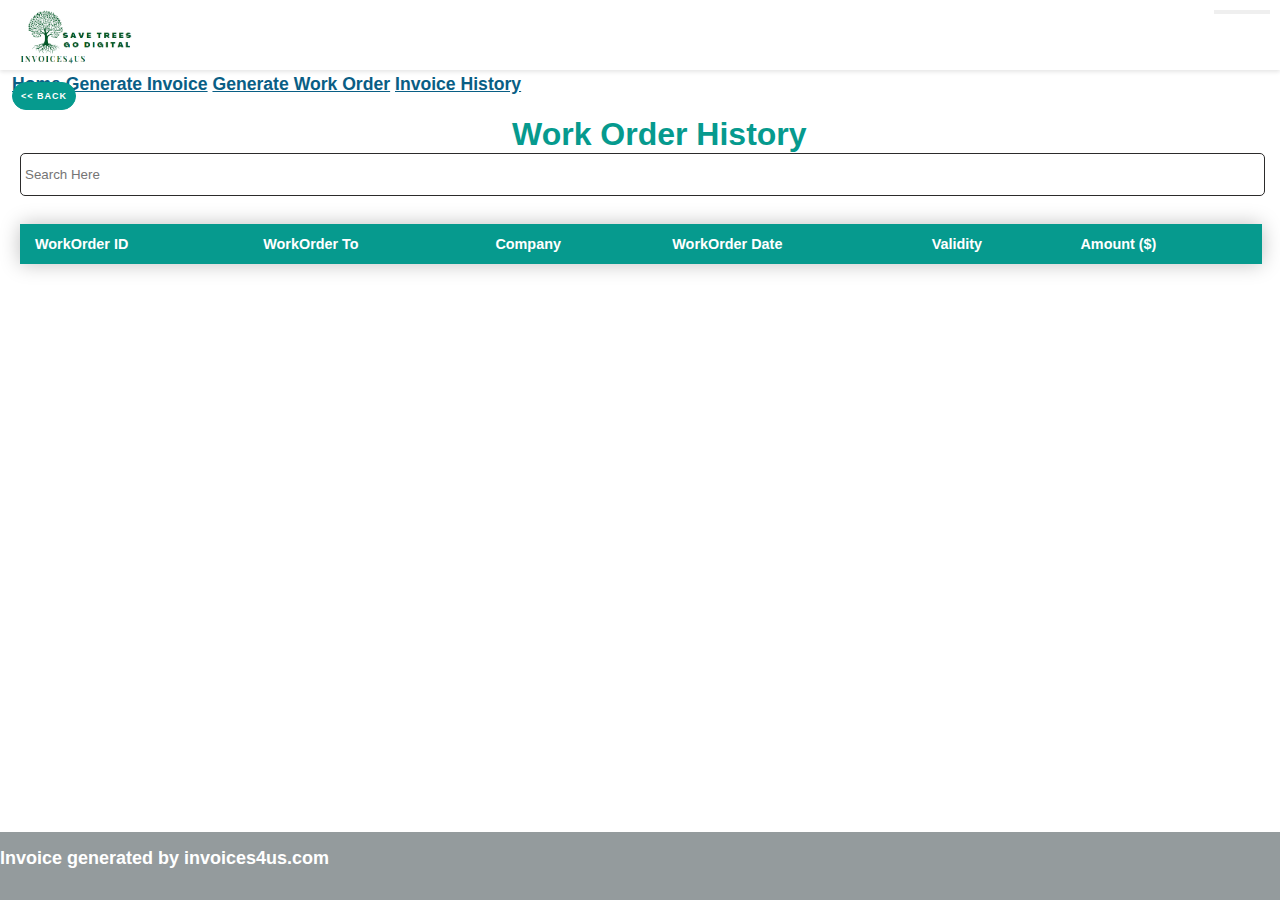
<file: workorderRecord.html>
<!DOCTYPE html>
<html lang="en">

<head>
    <meta charset="UTF-8">
    <meta http-equiv="X-UA-Compatible" content="IE=edge">
    <meta name="viewport" content="width=device-width, initial-scale=1.0">
    <link rel="stylesheet" type="text/css"
        href="https://cdnjs.cloudflare.com/ajax/libs/font-awesome/6.3.0/css/all.min.css" />
    <script src="https://cdn.jsdelivr.net/npm/bootstrap@5.3.0-alpha1/dist/js/bootstrap.bundle.min.js"
        integrity="sha384-w76AqPfDkMBDXo30jS1Sgez6pr3x5MlQ1ZAGC+nuZB+EYdgRZgiwxhTBTkF7CXvN"
        crossorigin="anonymous"></script>
    <link href="https://cdn.jsdelivr.net/npm/bootstrap@5.3.0-alpha1/dist/css/bootstrap.min.css" rel="stylesheet"
        integrity="sha384-GLhlTQ8iRABdZLl6O3oVMWSktQOp6b7In1Zl3/Jr59b6EGGoI1aFkw7cmDA6j6gD" crossorigin="anonymous">
    <link rel="stylesheet" href="css/records.css">
    <link rel="icon" href="/images/logo_transparent.png" type="image/icon type">

    <!--pagination-->
    <link rel="stylesheet" href="https://cdnjs.cloudflare.com/ajax/libs/font-awesome/6.4.0/css/all.min.css">
    <link rel="stylesheet" href="css/pagination.css">
    <!-- <link rel="stylesheet" href="css/style.css"> -->
    <script src="js/jquery-3.6.1.min.js"></script>
    <script src="js/bootstrap.min.js"></script>
    <script src="scripts/invoice.js"></script>
    <script src="scripts/url.js"></script>
    <script src="scripts/index.js"></script>
    <title>WorkOrder History</title>

    <style>
        .back-btn {
          border-radius: 20px;
          border: 1px solid #069A8E;
          background-color: #069A8E;
          color: #FFFFFF;
          font-size: 12px;
          font-weight: bold;
          padding: 12px 45px;
          letter-spacing: 1px;
          text-transform: uppercase;
          transition: transform 80ms ease-in;
        }
    
        .back-btn:active {
          transform: scale(0.95);
        }
    
        .back-btn:focus {
          outline: none;
        }
    
        .back-btn {
          margin: 12px;
          margin-bottom: -10%;
          /* margin-right: 690px; */
          font-size: 9px;
          font-weight: light;
          padding: 8px;
          letter-spacing: 1px;
        }
      </style>

</head>

<body onload="getWorkorderList()">
    <nav class="navbar navigation navbar-expand-lg navbar-light navbar-css">

        <div class="navbar-nav">
            <div class="new">
                <a href="index.html">
                <img src="/images/Invoices4Us-logos_dark.png" alt="Home"
                    style="width: 122px; margin-top: 4px; margin-left: 3px; height: 65px; border-radius: 7px;">
                </a>
                <button class="navbar-toggler"
                    style="width: 56px; right:0; position:absolute; margin-top:10px; margin-right:10px" type="button"
                    data-toggle="collapse" data-target="#navbarNavAltMarkup" aria-controls="navbarNavAltMarkup"
                    aria-expanded="false" aria-label="Toggle navigation">
                    <span class="navbar-toggler-icon"></span>
                </button>
            </div>
            <div class="collapse navbar-collapse" id="navbarNavAltMarkup">
                <div class="navbar-nav">
                    <a class="nav-item nav-link nav-hov " style="color:#095e85;" href="index.html">Home</a>
                    <a class="nav-item nav-link nav-hov active" style="color:#095e85;" href="invoice.html">Generate
                        Invoice</a>
                    <a class="nav-item nav-link nav-hov " style="color:#095e85;" href="workorder.html">Generate Work
                        Order</a>
                    <a class="nav-item nav-link nav-hov " style="color:#095e85;" href="invoiceRecord.html">Invoice
                        History</a>
                </div>
            </div>
        </div>
        </div>
    </nav>
    <!-- backbutton -->
    <button class="back-btn" onclick="history.back()">
        << Back</button>

    <h1 id="sc">Work Order History</h1>
    <input type="text" id="myInput" placeholder="Search Here" style="margin-left: 20px; width: 96.5%;; padding: 4px;"
        onkeyup="searchFun()" title="Search in list by Workorder-id, Company Name and Receiver's email">
    <button class="btn2" style="margin-left: 20px; display:none;">Today</button>
    <button class="btn2" style="margin-left: 20px; display:none; ">Yesterday</button>

    <div class="table-res">
        <table class="content-table" id="myTable">
            <thead>
                <tr class="header" style="text-align: left;">
                    <th>WorkOrder ID</th>
                    <th>WorkOrder To</th>
                    <th>Company</th>
                    <th>WorkOrder Date</th>
                    <th>Validity </th>
                    <th>Amount ($)</th>
                </tr>
            </thead>
            <tbody id="workorderList">

            </tbody>

            <script>
                const searchFun = () => {
                    let filter = document.getElementById('myInput').value.toUpperCase();
                    let myTable = document.getElementById('myTable');
                    let tr = myTable.getElementsByTagName('tr');
                    for (var i = 0; i < tr.length; i++) {
                    let td1 = tr[i].getElementsByTagName('td')[0];
                    let td2 = tr[i].getElementsByTagName('td')[1];
                    let td3 = tr[i].getElementsByTagName('td')[2];
                    if (td1 || td2  || td3) {
                        let textvalue1 = td1.textContent || td1.innerHTML;
                        let textvalue2 = td2.textContent || td2.innerHTML;
                        let textvalue3 = td3.textContent || td3.innerHTML;
                        if (textvalue1.toUpperCase().indexOf(filter) > -1  || textvalue2.toUpperCase().indexOf(filter) > -1 || textvalue3.toUpperCase().indexOf(filter) > -1) {
                        tr[i].style.display = "";
                        } else {
                        tr[i].style.display = "none";
                        }
                    }
                    }
                }              
            </script>
        </table>
    </div>
    <!-- Footer Start -->
    <div>
        <footer class="footer mt-5">
            <div class="container-fluid text-center mt-1 pb-2 pt-2">
                <div class="row">
                    <span class="footer-content"><a href="http://invoices4us-dev.s3-website-us-east-1.amazonaws.com/"
                            style="color: white; text-decoration: none;">Invoice generated by invoices4us.com</a></span>
                </div>
            </div>
        </footer>
    </div>
    <!-- Footer finish -->

</body>

</html>
</file>
<file: css/footer.css>
.footer-content {
    font-size: 15px;
    text-decoration: none;
    font-weight: bold;
    color: white;
    text-decoration: none;
}
.footer-content:hover {
    font-size: 15px;
    text-decoration: none;
    font-weight: bold;
    color: white;
    text-decoration: none;
}
.footer {
    position: fixed;
    left: 0;
    bottom: 0;
    width: 100%;
    background-color: rgb(122 199 203);
}
.footer-invoice{
    width: 100%;
    background-color: rgba(3, 6, 49, 0.3);
}
.footer-workorder{
    width: 100%;
    background-color: rgba(3, 6, 49, 0.3);
}
.footer-success{
    position: fixed;
    left: 0;
    bottom: 0;
    width: 100%;
    background-color: rgba(3, 6, 49, 0.3);
}
.footer-login{
    left: 0;
    bottom: 0;
    width: 100%;
    background-color: rgb(185, 182, 182);
    /* position: fixed; */
}
</file>
<file: css/style.css>
body {
  margin-top: 20px;
  background-color: #EEEEEE;
}
.nav-hov:hover {
  /* background-color: #bfd7fb;
  color: #11698E;
  font-weight: 500; */
  border-bottom: solid  2px #0b5b80 ;
  font-weight: 650;
}
.navbar-css
{
  background-color: #ffffff;
  padding-left: 12px;
  font-size: 1.1rem;
  font-weight: 600;
  box-shadow: 0px 2px 4px rgba(0, 0, 0, 0.1);
  
}
.collapse a{
  transition: all .40s ease;
}

.navbar-nav i{
  color: #054867;
  font-size: 18px;
  margin-right: 7px;
}
.work_order {
  text-align: center;
  margin-top: 10px;
  margin-bottom: 30px;
}
.my-invoice {
  padding: 0;
  
}
.error {
  color:red;
  font-style: bold;
}
.invoice {
  position: relative;
  background-color: #F2F2F2;
  min-height: 680px;
  padding: 15px
}
.invoice header {
  padding: 10px 0;
  margin-bottom: 20px;
  border-bottom: 1px solid #0d6efd;
}
.title {
  padding: 0px 0px 20px 0px;
  width: 65%;
}
.input-group-sm {
  width: 65%;
}
.input-group-lg {
  width: 100%;
}
.right {
  margin-left: auto;
  margin-right: 0;
}
.invoice_To {
  text-align: right;
  margin-left: auto;
}
.invoice_e {
  padding-top: 5px;
  padding-bottom: 20px;
}
.workorder_e {
  padding-top: 70px;
  padding-bottom: 20px;
}
.address {
  padding-bottom: 20px;
}
.top {
  margin-left: auto;
  margin-right: 10px;
  width: 25%;
  margin-bottom: -1px;
}
.middle {
  margin-left: auto;
  margin-right: 10px;
  margin-top: -17px;
  width: 25%;
  border-radius: 0;
  margin-bottom: -1px;
}
.bottom {
  margin-left: auto;
  margin-right: 10px;
  width: 25%;
  margin-top: -17px;
  margin-bottom: 10px;
}
.invoice .invoice-details .invoice-id {
  margin-top: 0;
  color: #0d6efd;
}
.invoice main {
  padding-bottom: 30px;
}
.thanks {
  font-size: 2em;
  text-align: center;
}
.invoice main .notices {
  padding-left: 6px;
  text-align: center;
  background: #e7f2ff;
  padding: 10px;
}
.invoice main .notices .notice {
  font-size: 1.2em
}
.card {
  position: relative;
  display: flex;
  flex-direction: column;
  min-width: 0;
  word-wrap: break-word;
  background-clip: border-box;
  border: 0 solid rgba(0, 0, 0, 0);
  border-radius: .10rem;
  margin-bottom: 1.5rem;
  box-shadow: 0 2px 6px 0 #749F82, rgb(218 218 253 / 65%), 0 2px 6px 0 rgb(206 206 238 / 54%);
}
.invoice footer {
  width: 100%;
  text-align: center;
  color: #777;
  border-top: 1px solid #aaa;
  padding: 8px 0
}
@media print {
  .invoice {
    font-size: 11px !important;
    overflow: hidden !important
  }
  .invoice footer {
    position: absolute;
    bottom: 10px;
    page-break-after: always
  }
  .invoice>div:last-child {
    page-break-before: always
  }
}
.total {
  text-align: right;
  font-size: 1.2em;
}
.div {
  width: 40%;
  justify-content: left;
}
.end {
  width: 50%;
  margin-bottom: 20px;
  margin-top: 10px;
  /* margin-left: auto; */
}
.input-group-text-date {
  margin-right: 20px;
  text-align: left;
  border: 0;
  background-color: #F2F2F2;
  font-size: 1.2rem;
  font-weight: 600;
}
.input-group-text {
  width: 40%;
  text-align: left;
  border: 0;
  background-color: #F2F2F2;
  font-size: 1.2rem;
  font-weight: 600;
  padding-left: 0px;

}
.input-group-currency {
  width: 50%;
  text-align: left;
  border: 0;
  background-color: #F2F2F2;
  font-size: 1.2rem;
  font-weight: 600;
  margin-top: -16px;
}
.inputGroup {
  text-align: left;
  width: 100%;
}
.center {
  display: flex;
  justify-content: center;
  align-items: center;
}
.cross-button {
  display: flex;
  justify-content: flex-end;
  margin-right: 10px;
  margin-bottom: 20px;
}
.form-select {
  width: 50%;
}
.required {
  color: red;
}
.flex {
  display: flex;
  justify-content: space-between;
}
.calculation {
  justify-content: flex-start;
  
}
.note {
  justify-content:  flex-end;
  margin-top: 20px;
}
.mobile {
  text-align: center;
}
@media (max-width:1000px){  
 #date{
  width: 60%;
 }
  .flex{
    display: flex;
    flex-direction: column-reverse;
  }
  .calculation{
    align-items: baseline;
    justify-content: flex-start;
    margin-right: 100px;
  }
  #notes, #terms{
    width: 286px!important;
    height: 20%s;
    border: 1px solid #ced4da;
    border-radius: 0.375rem;
  }
  #subTotal, #subTotalWord{
    width: 100%;
  }
  .title {   
    width: 100%;
  }
}

@media (max-width:1200px){  
  #date{
   width: 60%;
  }
   .flex{
     display: flex;
     flex-direction: column-reverse;
   }
   .calculation{
     align-items: baseline;
     justify-content: flex-start;
     margin-right: 100px;
   }
   #notes, #terms{
     width: 380px!important;
     height: 20%s;
     border: 1px solid #ced4da;
     border-radius: 0.375rem;
   }
   .blink{
    margin-left: 22rem!important;
  }
   #subTotal, #subTotalWord{
     width: 100%;
   }
   .title {   
     width: 100%;
   }
 }
.buttons{
  display: flex;
  flex-direction: row;
  justify-content: center;
}
.submit{
  display: flex;
}
.date_info_container {
  display: flex;
  flex-direction: row;
  align-items: center;
  margin-left: 10px;
} 
.date_info_text {
  font-weight:600;
  margin-right: 10px;
}
.date_info_date {
  width: 24%;
  margin-right: 10px;
}
.date_info_day {
  width: 15%;
  margin-right: 10px;
}
.invoice_id {
  font-weight: 600;
}
html {
  height:100%;
}
body {
  margin:0;
}
.bg {
  animation:slide 3s ease-in-out infinite alternate;
  background-image: linear-gradient(-60deg, #11698E 50%, #98DED9 50%);
  bottom:0;
  left:-50%;
  opacity:.5;
  position:fixed;
  right:-50%;
  top:0;
  z-index:-1;
}
.bg2 {
  animation-direction:alternate-reverse;
  animation-duration:4s;
}
.bg3 {
  animation-duration:5s;
}
.content {
  padding-top:10vmin;
  padding-bottom: 10vmin;
  /* position:absolute; */
  text-align:center;
}
.invoice_head {
  padding:140px 25px 120px 20px; 
  color: #fff;
}
.get_btn { 
  border: none;
  padding: 9px;
  border-radius: 8px;
  background-color: #288fab; color: white;
}
.get_btn:hover {
  background-color: rgb(255, 250, 250); 
  color: #288fab;
  font-weight: 600;
  font-style:oblique;
}
.inv_btn {
  border: none;
  padding: 9px;
  border-radius: 8px;
  font-weight: 600;
  color: #288fab; background-color: aliceblue;
}
.inv_btn:hover {
  font-weight: 600;
  color: rgb(255, 250, 250); 
  background-color: #276c7f;
  font-style: italic;
}
.work_bg {
color: aliceblue;
background: rgba(204, 242, 244, 0.3);
width: 520px;
height: 400px;
}
.color_white {
  color:white;
}
.workorder_head {
position: relative;
box-sizing:border-box;
text-align: center;
margin-top: 30px;
padding: 15%;
}
.main_content h1 {
font-family:monospace;
}

@keyframes slide {
  0% {
    transform:translateX(-25%);
  } 100% {
    transform:translateX(25%);
  }
}
@media screen and (min-width:1000px) {  
  .main_content {
    display: flex;
    }
    .table_{
      display: block;
      height: 40px;
    }
    .mobile-view{
      display: none;
    }
    .table-row{
      display: flex;
      flex-direction: row;
    }
    .thead{
      display: flex;
      flex-direction: row;
      justify-content: center;
      align-items: center;
    }
    .calculation_div{
      display: flex;
      flex-direction: row;
      width: 60%;      
    }
    .description_div {
      width: 40%;
    }
    .right_one{
      text-align: right;
    }
    
    .work1 {
      padding: 0px 0px 15px 30px;
      width: 70%;
      margin-left: auto;
      margin-right: 0;
      justify-content: flex-end;
    }
    .dates {      
      display: flex;
      flex-direction: row;
    }
    .unique{
      margin-left: auto;
      margin-right: 0;
    }
    .id{
      display: flex;
      flex-direction: row;
      justify-content: flex-end;      
    } 
}
@media screen and (max-width:1000px) { 
  .workorder_head {
    position: relative;
    box-sizing:border-box;
    text-align: center;
    margin-top: 30px;
    padding: 6%;
    }
  .input-group-currency {
    margin-top: 10px;
  }
  .calculation{
    margin: 0px 15px 0px 0px;
  }
  element.style{
    width: 150%;  
  }
  .date_info_day {
    width: 100%;
  }
  .date_info_container{
    align-items: normal;
  }
  .date_info_container {
    display: flex;
  flex-direction: column;
  }
  .date_info_date {
     width: 100%;
  }
  .date_info_text {    
    margin-right: 100px;
  }
  .input-group-text {
    width: 22%;
  }
  .form-select{
    width: 200%;
  }
  .sub, .word{
    width: 100%;
  }
  .input-group-sm {
    width: 100%;
  }
  .wocomname{
    width: 102%;
  }
  #rCompanyName{
    margin-right: 10px;
  }   
   .form-control::placeholder {
    font-size: 16px;
    text-align: left;
    }
  .invoice_e {
    font-size: medium;
  }
  .workorder_e {
    font-size: medium;
  }
  .table_{
    display: none;
  }
  .description_div{
    width: 100%;
    margin: 4px 0px 4px 2px;
  }
  .calculation_div{
    display: flex;
    flex-direction: row;
  }
  .navigation {
    overflow: hidden;
    /* position: fixed; */
  }
  .table-responsive{
    display: none;
  }
  .mobile-view{
    display: block;
  }
  .table-row{
    border: solid;
    border-color: #dee2e6;
  }
  .right_one {    
    text-align: left;    
  }
  .mob_rcom{
    display: none;
  }  
  .mob_lcom{
    display: none;
  }
  .right{
    display: flex;
    justify-content: flex-start;    
  }
  .work1 {
    display: flex;
    justify-content: flex-start; 
  }
  .dates {
    width: 100%;
    display: flex;
    flex-direction: column;
  }
  .unique{
    margin-left: 0;
    margin-right: auto;
    margin: 10px 10px 10px 0;
  }
  .id{
    display: flex;
    flex-direction: row;
    justify-content: flex-start;  
  }
  .from-to {
    display: none;
  }
  .word, .sub{
    display: flex;
    flex-direction: column;
  }
  .wosub{
    width: 100%;
  }
  .main_content {
    min-height: 100%;
    min-width: 70%;
  }
  .work_bg{
    max-width: 91%;
    height: 200px;
    margin-left: 17px;
    margin-top: 50px;

  }
  .invoice_head{
   margin: 15px 35px 0px 35px;
    padding: 16px 5px 0px 5px;
  }
}
.blockCurrency{
  margin-bottom: 20px;
  display: flex;
  justify-content: flex-start;
  flex-direction: column;
  width: 50%;
}
.msgSpan {
  margin-left:8px;
  font-weight: 500;
  font-style: bold; 
  color: #f93a1d; 
}
@media screen and (min-width:1000px)
{
  .previewCss{
    margin: 5px 150px;
  }
  
}

@media screen and (min-width:700px)
{
  .previewCss{
    margin: 5px 150px;
  }
  
}
.hyper-link {
  color: #fff;
}
</file>
<file: css/styleLogin.css>
@import url('https://fonts.googleapis.com/css?family=Montserrat:400,800');

* {
	box-sizing: border-box;
}

body {
	background: #f6f5f7;
	display: flex;
	justify-content: center;
	align-items: center;
	flex-direction: column;
	font-family: 'Montserrat', sans-serif;
	height: 100vh;
	margin: -20px 0 50px;
}

h1 {
	font-weight: bold;
}

h2 {
	text-align: center;
}

p {
	font-size: 14px;
	font-weight: 100;
	line-height: 20px;
	letter-spacing: 0.5px;
	margin: 20px 0 30px;
}

span {
	font-size: 12px;
}

a {
	color: #333;
	font-size: 14px;
	text-decoration: none;
	margin: 15px 0;
}

button {
	border-radius: 20px;
	border: 1px solid #069A8E;
	background-color: #069A8E;
	color: #FFFFFF;
	font-size: 12px;
	font-weight: bold;
	padding: 12px 45px;
	letter-spacing: 1px;
	text-transform: uppercase;
	transition: transform 80ms ease-in;
}

button:active {
	transform: scale(0.95);
}

button:focus {
	outline: none;
}

button.ghost {
	background-color: transparent;
	border-color: #FFFFFF;
}

.back-btn {
	margin: 12px;
	margin-right: 690px;
	font-size: 9px;
	font-weight: light;
	padding: 8px;
	letter-spacing: 1px;
}
form {
	background-color: #FFFFFF;
	display: flex;
	align-items: center;
	justify-content: center;
	flex-direction: column;
	padding: 0 15px;
	height: 100%;
	text-align: center;
	margin: 3px;
}

input {
	background-color: #eee;
	border: none;
	border-radius: 7px;
	padding: 13px 15px;
	margin: 10px 0;
	width: 100%;
}

.container {
	background-color: #fff;
	border-radius: 10px;
  	box-shadow: 0 14px 28px rgba(0,0,0,0.25), 
			0 10px 10px rgba(0,0,0,0.22);
	position: relative;
	overflow: hidden;
	width: 768px;
	max-width: 100%;
	min-height: 480px;
}

.form-container {
	position: absolute;
	top: 0;
	height: 100%;
	transition: all 0.6s ease-in-out;
}

.sign-in-container {
	left: 0;
	width: 50%;
	z-index: 2;
}

.container.right-panel-active .sign-in-container {
	transform: translateX(100%);
}

.sign-up-container {
	left: 0;
	width: 50%;
	opacity: 0;
	z-index: 1;
}

.container.right-panel-active .sign-up-container {
	transform: translateX(100%);
	opacity: 1;
	z-index: 5;
	animation: show 0.6s;
}

@keyframes show {
	0%, 49.99% {
		opacity: 0;
		z-index: 1;
	}
	
	50%, 100% {
		opacity: 1;
		z-index: 5;
	}
}

.overlay-container {
	position: absolute;
	top: 0;
	left: 50%;
	width: 50%;
	height: 100%;
	overflow: hidden;
	transition: transform 0.6s ease-in-out;
	z-index: 100;
}

.container.right-panel-active .overlay-container{
	transform: translateX(-100%);
}

.overlay {
	background: #069A8E;
	background: -webkit-linear-gradient(to right, #069A8E, #069A8E);
	background: linear-gradient(to right, #069A8E, #069A8E);
	background-repeat: no-repeat;
	background-size: cover;
	background-position: 0 0;
	color: #FFFFFF;
	position: relative;
	left: -100%;
	height: 100%;
	width: 200%;
  	transform: translateX(0);
	transition: transform 0.6s ease-in-out;
}

.container.right-panel-active .overlay {
  	transform: translateX(50%);
}

.overlay-panel {
	position: absolute;
	display: flex;
	align-items: center;
	justify-content: center;
	flex-direction: column;
	padding: 0 40px;
	text-align: center;
	top: 0;
	height: 100%;
	width: 50%;
	transform: translateX(0);
	transition: transform 0.6s ease-in-out;
}

.overlay-left {
	transform: translateX(-20%);
}

.container.right-panel-active .overlay-left {
	transform: translateX(0);
}

.overlay-right {
	right: 0;
	transform: translateX(0);
}

.container.right-panel-active .overlay-right {
	transform: translateX(20%);
}



footer {
    background-color: #222;
    color: #fff;
    font-size: 14px;
    bottom: 0;
    position: fixed;
    left: 0;
    right: 0;
    text-align: center;
    z-index: 999;
}

footer p {
    margin: 10px 0;
}

footer i {
    color: red;
}

footer a {
    color: #3c97bf;
    text-decoration: none;
}
#register{
	color: rgb(83, 83, 222);
}

#regLink{
 display: none;
}
@media screen and (max-width:500px){

	.overlay-container{
		display: none;
	
	}
	.form-container{
		width: 100%;
		left: 0;
	}
	.container{
		overflow: auto;
		
	}
}

@media screen and (max-width:500px){
	.back-btn{
	margin-left:15px !important;
	margin-right: auto;
	}
	.footer-login{
     width: 100%;
	}
}

@media screen and (max-width:500px) {
	#regLink{
		display: block;
		margin: 0;
	}
}

/* media query for checkbox */
@media (min-width:725px) and (max-width:760px){
	.form-check-label-1{
		font-size: 12px;
	}
	.form-check-label-2{
		font-size: 12px;
	}
}
@media (min-width:500px) and (max-width:725px){
	#rememberMe{
		margin-right: 50px;
		vertical-align: middle;
	}
	.form-check-label-1{
		font-size: 12px;
		display:block;
		margin-right: -130px;
	}
	#showPass{
		margin-top: -22px;
		vertical-align: middle;
		margin-left: 3px;
	}
	.form-check-label-2{
		font-size: 12px;
		display:inline-block!important;
		margin-left: 5px;
	}
} 
@media (min-width:250px) and (max-width:380px){
	#rememberMe{
		margin-right: 50px;
		vertical-align: middle;
	}
	.form-check-label-1{
		font-size: 12px;
		display:block;
		margin-right: -130px;
	}
	#showPass{
		margin-top: -22px;
		vertical-align: middle;
		margin-left: 3px;
	}
	.form-check-label-2{
		font-size: 12px;
		display:inline-block!important;
		margin-left: 5px;
	}
}
</file>
<file: css/records.css>
/* @import url('https://fonts.googleapis.com/css2?family=Roboto:wght@100&display=swap'); */

/* * {
  font-family: 'Poppins', sans-serif;
} */

#id {
  padding: 0;
  margin: 0;
}

.nav-hov:hover {
  border-bottom: solid  2px #0b5b80 ;
  font-weight: 700;
}

.nav-item {
  margin-top: 19px;
  margin-bottom: 10px;
}

.navbar-css {
  background-color: #ffffff;
  padding-left: 12px;
  box-shadow: 0px 2px 4px rgba(0, 0, 0, 0.1);
  height: 70px;
  --bs-font-sans-serif: system-ui,-apple-system,"Segoe UI",Roboto,"Helvetica Neue","Noto Sans","Liberation Sans",Arial,sans-serif,"Apple Color Emoji","Segoe UI Emoji","Segoe UI Symbol","Noto Color Emoji";
  font-size: 110%;
  font-family: 'Times New Roman';
  font-weight:600;
  
}
.collapse a{
  transition: all .40s ease;
}

.btn2 {
  color: #fff;
  background: #5892FF;
  border: none;
  margin: 30px 0;
  border-radius: 10px;
  font-weight: 700;
  text-transform: capitalize;
  position: relative;


}

.icon1 {

  color: #11698E;
  font-weight: bold;
  border-color: #dddddd;

}

.content-table {
  border-collapse: collapse;
  padding: 10px;
  width: 97%;
  margin: 20px;
  margin-top: 0px;
  font-size: 0.9em;
  border-radius: 5px 5px 0 0;
  /* overflow: hidden; */
  box-shadow: 0 0 20px rgba(0, 0, 0, 0.25);
}
.invoice-table {
  border-collapse: collapse;
  padding: 10px;
  width: 97%;
  margin: 20px;
  margin-top: 0px;
  font-size: 0.9em;
  border-radius: 5px 5px 0 0;
  /* overflow: hidden; */
  box-shadow: 0 0 20px rgba(0, 0, 0, 0.25);
}

.content-table thead tr {
  background-color: #069A8E;
  color: #ffffff;
  text-align: left;
  font-weight: bold;
}
.invoice-table thead tr {
  background-color: #1746A2;
  color: #ffffff;
  text-align: left;
  font-weight: bold;
}

.content-table th,
.content-table td {
  padding: 12px 15px;
  text-align: left;
}
.invoice-table th,
.invoice-table td {
  padding: 12px 15px;
  text-align: left;
}

.content-table tbody tr {
  border-bottom: 1px solid #dddddd;
}
.invoice-table tbody tr {
  border-bottom: 1px solid #dddddd;
}

.content-table tbody tr:nth-of-type(even) {
  background-color: #f3f3f3;
}
.invoice-table tbody tr:nth-of-type(even) {
  background-color: #f3f3f3;
}

.content-table tbody tr:last-of-type {
  border-bottom: 2px solid rgb(143, 245, 182);
}
.invoice-table tbody tr:last-of-type {
  border-bottom: 2px solid rgb(74, 153, 228);
}

.content-table tbody tr:hover {
  border-bottom: 1px solid rgb(143, 245, 182);
  background: rgb(220, 220, 220);
}
.invoice-table tbody tr:hover {
  border-bottom: 1px solid rgb(74, 153, 228);
  background: rgb(220, 220, 220);
}

.th {
  cursor: pointer;
}
tbody{
  overflow-y: auto;
}

.icon {
  width: 80px;
  margin-top: 10px;
  box-shadow: 0 2px 5px rgba(0, 0, 0, 0.2);
}

.row {
  display: flex;
}

.column {
  flex: 50%;
}

.search {
  width: 50%;
}

.footer-content {
  font-size: 18px;
  text-decoration: none;
  font-family: Sitka Heading;
  font-weight: bold;
  color: white;
  text-decoration: none;
  padding-top: 16px;
}

.footer {
  position: fixed;
  left: 0;
  bottom: 0;
  width: 100%;
  height: 68px;
  background-color: #949b9d;
}
#sc{
  margin-top: 13px;
  color: #069A8E;
  margin-left: 40%;
}
#invoice-heading{
  margin-top: 13px;
  color: #1746A2;;
  margin-left: 40%;
}
#myInput{
  border-radius: 5px;
  border: 1px solid rgb(44, 43, 43);
  height: 33px;
  margin-bottom: 28px;
}

@media screen and (max-width: 1000px) {
  

  .footer {
    width: 100% !important;
  }
}

@media screen and (max-width: 1200px) {
  

  .footer {
    width: 100% !important;
  }
}
@media screen and (max-width: 1000px) {
  
  .navbar-nav {
    flex-direction: column;
    align-items: left;
  }
}
@media screen and (max-width: 1200px) {
  
  .navbar-nav {
    flex-direction: column;
    align-items: left;
  }

  .nav-item {
    margin-top: 4px;
    margin-bottom: 4px;
  }

  .navbar-css {
    height: auto;
    padding-bottom: 10px;
  }

  .nav-hov {
    padding-top: 8px;
    padding-bottom: 8px;
  }
  .table-res{
    overflow-x: auto;
    margin-left: 10px;
    overflow-y: visible;
  }
  #myTable{
    margin: 0px;
    margin-right: 10px !important;
  }
  #sc{
    text-align: center !important;
    margin-left: 20px;
  }
  #myInput{
    width: 88% !important;
  }
  
  .toggler{
    right: 0;
  }
}
</file>
<file: css/pagination.css>
*{
    margin:0;
    padding: 0;
    font-family:'poppins',sans-serif;
}

/* .container{
    width: 100%;
    height: 100vh;
    background: linear-gradient(45deg,#410358,#4700bc);
    display:flex;
    align-items: center;
    justify-content: center;
} */

.pagination{
    display: flex;
    align-items: center;
    background: #fff;
    color: #383838;
    margin-top: -18px;
    border-radius: 6px;
    float:right;
    padding-left : 10px;

    padding-right : 10px;
    margin-bottom: 12px;
}
ul li{
    display: inline-block;
    margin: 0 3px;
    width:20px;
    height: 20px;
    border-radius: 50%;
    text-align: center;
    font-size: 15px;
    font-weight: 400;
    cursor: pointer;
    transition:  0.5s;

}
ul li.active{
    color:#fff;
    background-color: #0d6efd;
    /* background-image: linear-gradient(#ff4568,#ff4568); */
    background-repeat: no-repeat;

}

.work li.active{
    color:#fff;
    background-color: #09b990;
    /* background-image: linear-gradient(#ff4568,#ff4568); */
    background-repeat: no-repeat;

}
.prev , .nex{
    display: inline-flex;
    align-items:center ;
    font-weight: 400;
    color: #383838;
    background: transparent;
    outline: none;
    border: none;
    cursor:pointer;
    font-size: 15px;
}
</file>
<file: css/success.css>
*{
  box-sizing:border-box;
 /* outline:1px solid ;*/
}
body{
background: #ffffff;
background: linear-gradient(to bottom, #ffffff 0%,#e1e8ed 100%);
filter: progid:DXImageTransform.Microsoft.gradient( startColorstr='#ffffff', endColorstr='#e1e8ed',GradientType=0 );
    height: 100%;
        margin: 0;
        background-repeat: no-repeat;
        background-attachment: fixed;
  
}

.wrapper-1{
  width:100%;
  height:100vh;
  display: flex;
flex-direction: column;
}
.wrapper-2{
  padding :30px;
  text-align:center;
}
h1{
    /* font-family: 'Kaushan Script', cursive; */
  font-size:4em;
  letter-spacing:3px;
  color:#5892FF ;
  margin:0;
  margin-bottom:20px;
}
.wrapper-2 p{
  margin:0;
  font-size:1.3em;
  color:#aaa;
  font-family: 'Source Sans Pro', sans-serif;
  letter-spacing:1px;
}
.go-home{
  color:#fff;
  background:#5892FF;
  border:none;
  padding:10px 50px;
  margin:30px 0;
  border-radius:30px;
  text-transform:capitalize;
  position: relative;
  box-shadow: 0 10px 16px 1px rgba(174, 199, 251, 1);
}
.go-home:hover{
  color:#fff;
  background:#0a2c6a;
  border:none;
  border-radius:30px;
  text-transform:capitalize;
  font-weight: 700;
  font-size: 14px;
  position: relative;
  cursor: pointer;
}

.footer-like{
  margin-top: auto; 
  background:#D7E6FE;
  padding:6px;
  text-align:center;
}
.footer-like p{
  margin:0;
  padding:4px;
  color:#5892FF;
  font-family: 'Source Sans Pro', sans-serif;
  letter-spacing:1px;
}
.footer-like p a{
  text-decoration:none;
  color:#5892FF;
  font-weight:600;
}

@media (min-width:360px){
  h1{
    font-size:4.5em;
  }
  .go-home{
    margin-bottom:20px;
  }
}

@media (min-width:600px){
  .content{
  max-width:1000px;
  margin:0 auto;
}
  .wrapper-1{
  height: initial;
  max-width:620px;
  margin:0 auto;
  margin-top:50px;
  box-shadow: 4px 8px 40px 8px rgba(88, 146, 255, 0.2);
} 
}



/*======================
    404 page
=======================*/


.page_404{ padding:40px 0; background:#fff; font-family: 'Arvo', serif;
}

.page_404  img{ width:100%;}

.four_zero_four_bg{
 
 background-image: url(/images/dribbble_1.gif);
    height: 400px;
    background-position: center;
 }
 
 
 .four_zero_four_bg h1{
 font-size:80px;
 }
 
  .four_zero_four_bg h3{
			 font-size:80px;
			 }
			 
			 .link_404{			 
	color: #fff!important;
    padding: 10px 20px;
    background: #0d6efd;
    margin: 20px 0;
    display: inline-block;}
	.contant_box_404{ margin-top:-50px;}
</file>
